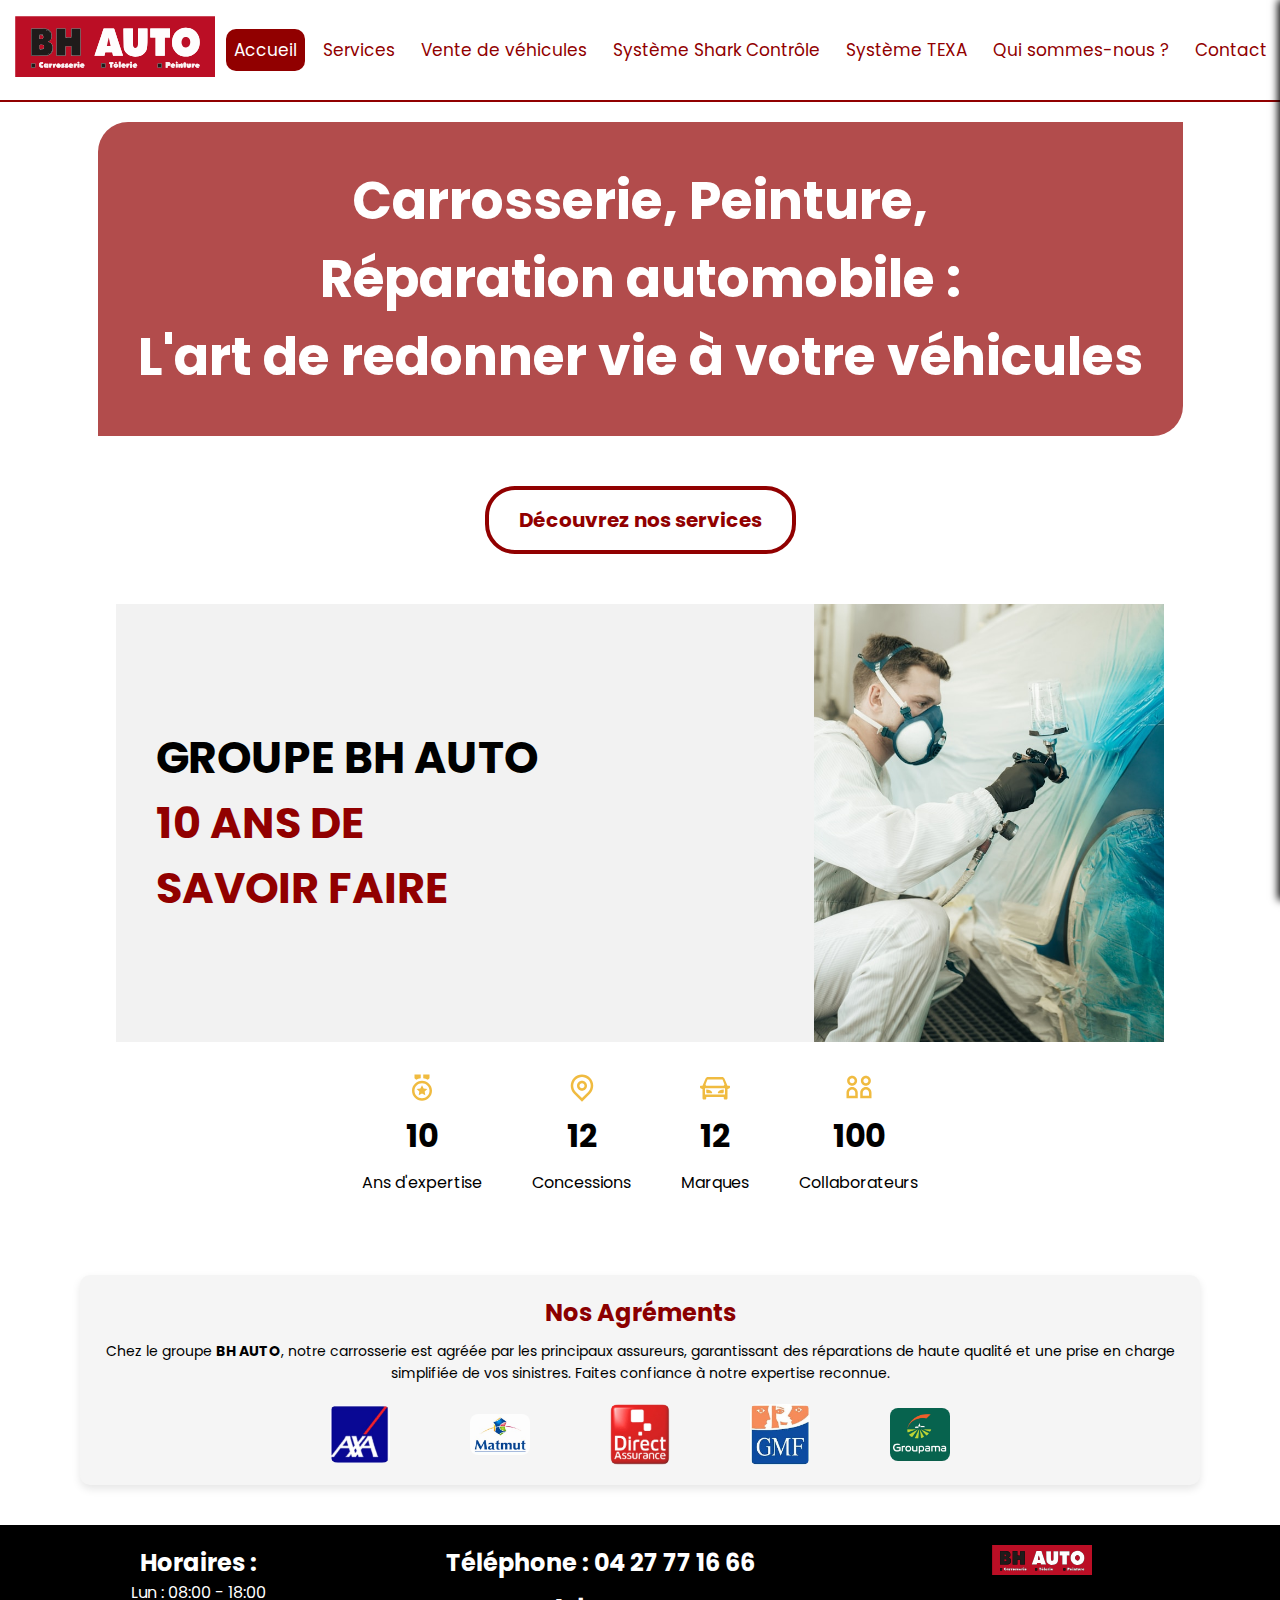
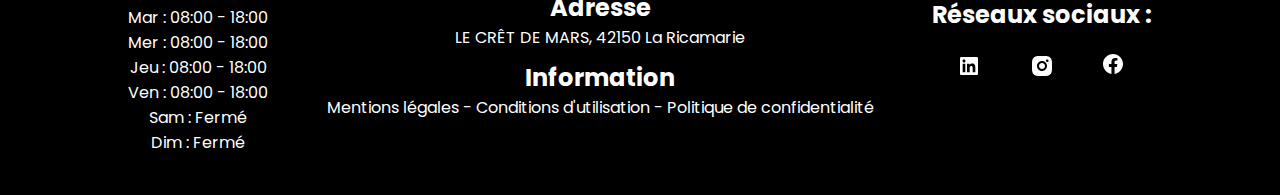
<file: index.html>
<!DOCTYPE html>
<html lang="en">

<head>
    <meta charset="UTF-8">
    <meta name="viewport" content="width=device-width, initial-scale=1.0">
    <link rel="stylesheet" href="./css/style_index.css">
    <link rel="shortcut icon" href="assets/Logo.svg" type="image/svg+xml">
    <title>BH AUTO</title>
</head>

<body>
    <header class="header">
        <nav class="header__nav">
            <div class="nav__Logo">
                <a href="index.html"><img src="assets/Logo.svg" alt="Logo" class="nav__Logo-img"></a>
            </div>
            <div class="nav__menu">
                <ul class="nav__menu__container">
                    <li class="nav__menu-items">Accueil</li>
                    <li class="nav__menu-items"><a href="Services.html">Services</a></li>
                    <li class="nav__menu-items"><a href="Vente_voitures.html">Vente de véhicules</a></li>
                    <li class="nav__menu-items"><a href="Systeme_shark_controle.html">Système Shark Contrôle</a></li>
                    <li class="nav__menu-items"><a href="Systeme_TEXA.html">Système TEXA</a></li>
                    <li class="nav__menu-items"><a href="Qui_sommes_nous.html">Qui sommes-nous ?</a></li>
                    <li class="nav__menu-items"><a href="Contact.html">Contact</a></li>
                </ul>
            </div>
            <div class="nav__mobile-menu" id="navMobileMenu">
                <img class="img-menu" src="assets/menu.svg" alt="Menu">
            </div>
        </nav>
    </header>

    <div class="mobile-menu" id="mobileMenu">
        <button class="mobile-menu__close" id="mobileMenuClose">&times;</button>
        <nav class="mobile-menu__nav">
            <p class="mobile-p">Accueil</p>
            <p class="mobile-p"><a href="Services.html">Services</a></p>
            <p class="mobile-p"><a href="Vente_voitures.html">Vente de véhicules</a></p>
            <p class="mobile-p"><a href="Systeme_shark_controle.html">Système Shark Contrôle</a></p>
            <p class="mobile-p"><a href="Systeme_TEXA.html">Système TEXA</a></p>
            <p class="mobile-p"><a href="Qui_sommes_nous.html">Qui sommes-nous ?</p>
            <p class="mobile-p"><a href="Contact.html">Contact</a></p>
        </nav>
    </div>

    <main class="main">
        <div class="main__container">
            <div class="main__hero">
                <h1 class="main__hero-title">Carrosserie, Peinture,<br>Réparation automobile : <br>L'art de redonner vie
                    à votre véhicules</h1>
            </div>
            <div class="main__hero-button">
                <a href="Services.html"><button class="button">Découvrez nos services </button></a>
            </div>

            <div class="main__bannière">
                <h1 class="main__bannière-h1">GROUPE BH AUTO <br><span class="style-experience">10 ANS DE<br>SAVOIR
                        FAIRE</span> </h1>
                <img class="bannière-img" src="assets/banner_image.jpg" alt="bannière">
            </div>

            <div class="main__bannière-icon">

                <div class="bannière-icon">
                    <img class="icon-img" src="assets/expertise.svg" alt="bannière">
                    <h1>10 </h1>
                    <p>Ans d'expertise</p>
                </div>

                <div class="bannière-icon">
                    <img class="icon-img" src="assets/concession.svg" alt="bannière">
                    <h1>12</h1>
                    <p>Concessions</p>
                </div>

                <div class="bannière-icon">
                    <img class="icon-img" src="assets/marque.svg" alt="bannière">
                    <h1>12</h1>
                    <p>Marques</p>
                </div>

                <div class="bannière-icon">
                    <img class="icon-img" src="assets/collaborateur.svg" alt="bannière">
                    <h1>100</h1>
                    <p>Collaborateurs</p>
                </div>
            </div>
            <div class="main__agrements">
                <h2>Nos Agréments</h2>
                <p>Chez le groupe <b>BH AUTO</b>, notre carrosserie est agréée par les principaux assureurs,
                    garantissant des réparations de haute qualité et une prise en charge simplifiée de vos sinistres.
                    Faites confiance à notre expertise reconnue.</p>
                <div class="assurance">
                    <img class="img_assurance" src="./assets/AXA.jpg" alt="AXA">
                    <img class="img_assurance" src="./assets/Matmut.jpg" alt="Matmut">
                    <img class="img_assurance" src="./assets/direct-assurance.jpg" alt="direct-assurance">
                    <img class="img_assurance" src="./assets/GMF.jpg" alt="GMF">
                    <img class="img_assurance" src="./assets/GROUPAMA.png" alt="GROUPAMA">
                </div>

            </div>
        </div>

    </main>

    <footer id="footer">
        <div class="footer__container">

            <div class="footer__horaire">
                <h2>Horaires : <br></h2>
                <p class="footer__horaire-item">Lun : 08:00 - 18:00</p>
                <p class="footer__horaire-item">Mar : 08:00 - 18:00</p>
                <p class="footer__horaire-item">Mer : 08:00 - 18:00</p>
                <p class="footer__horaire-item">Jeu : 08:00 - 18:00</p>
                <p class="footer__horaire-item">Ven : 08:00 - 18:00</p>
                <p class="footer__horaire-item">Sam : Fermé</p>
                <p class="footer__horaire-item">Dim : Fermé</p>
            </div>


            <div class="footer__contact">
                <h2>Téléphone : 04 27 77 16 66</h2>
                <div class="footer__Adresse">
                    <h2>Adresse</h2>
                    <p>LE CRÊT DE MARS, 42150 La Ricamarie</p>
                </div>

                <div class="Information">
                    <h2>Information</h2>
                    <a href="Mentions_légales.html">Mentions légales - </a>
                    <a href="Conditions_d_utilisation.html">Conditions d'utilisation -</a>
                    <a href="Politique_de_confidentialité.html">Politique de confidentialité</a>
                </div>

            </div>

            <div class="footer__info">
                <div class="footer__logo">
                    <img class="footer__logo-img" src="assets/Logo.svg" alt="Logo">

                </div>
                <h2>Réseaux sociaux :</h2>
                <div class="footer__socials">
                    <a class="footer__socials-link" target="_blank"
                        href="https://www.linkedin.com/company/103966338"><img class="footer__socials-icon"
                            src="assets/Socials/icon_white/linkedin.svg" alt="linkedin"></a>
                    <a class="footer__socials-link" target="_blank"
                        href="https://www.instagram.com/bhauto.laricamarie/"><img class="footer__socials-icon"
                            src="assets/Socials/icon_white/Instagram.svg" alt="Instagram"></a>
                    <a class="footer__socials-link" target="_blank"
                        href="https://www.facebook.com/profile.php?id=61561910206554"><img class="footer__socials-icon"
                            src="assets/Socials/icon_white/Facebook.svg" alt="Facebook"></a>
                </div>
            </div>
        </div>
    </footer>

    <script src="./js/main.js"></script>
</body>

</html>
</file>
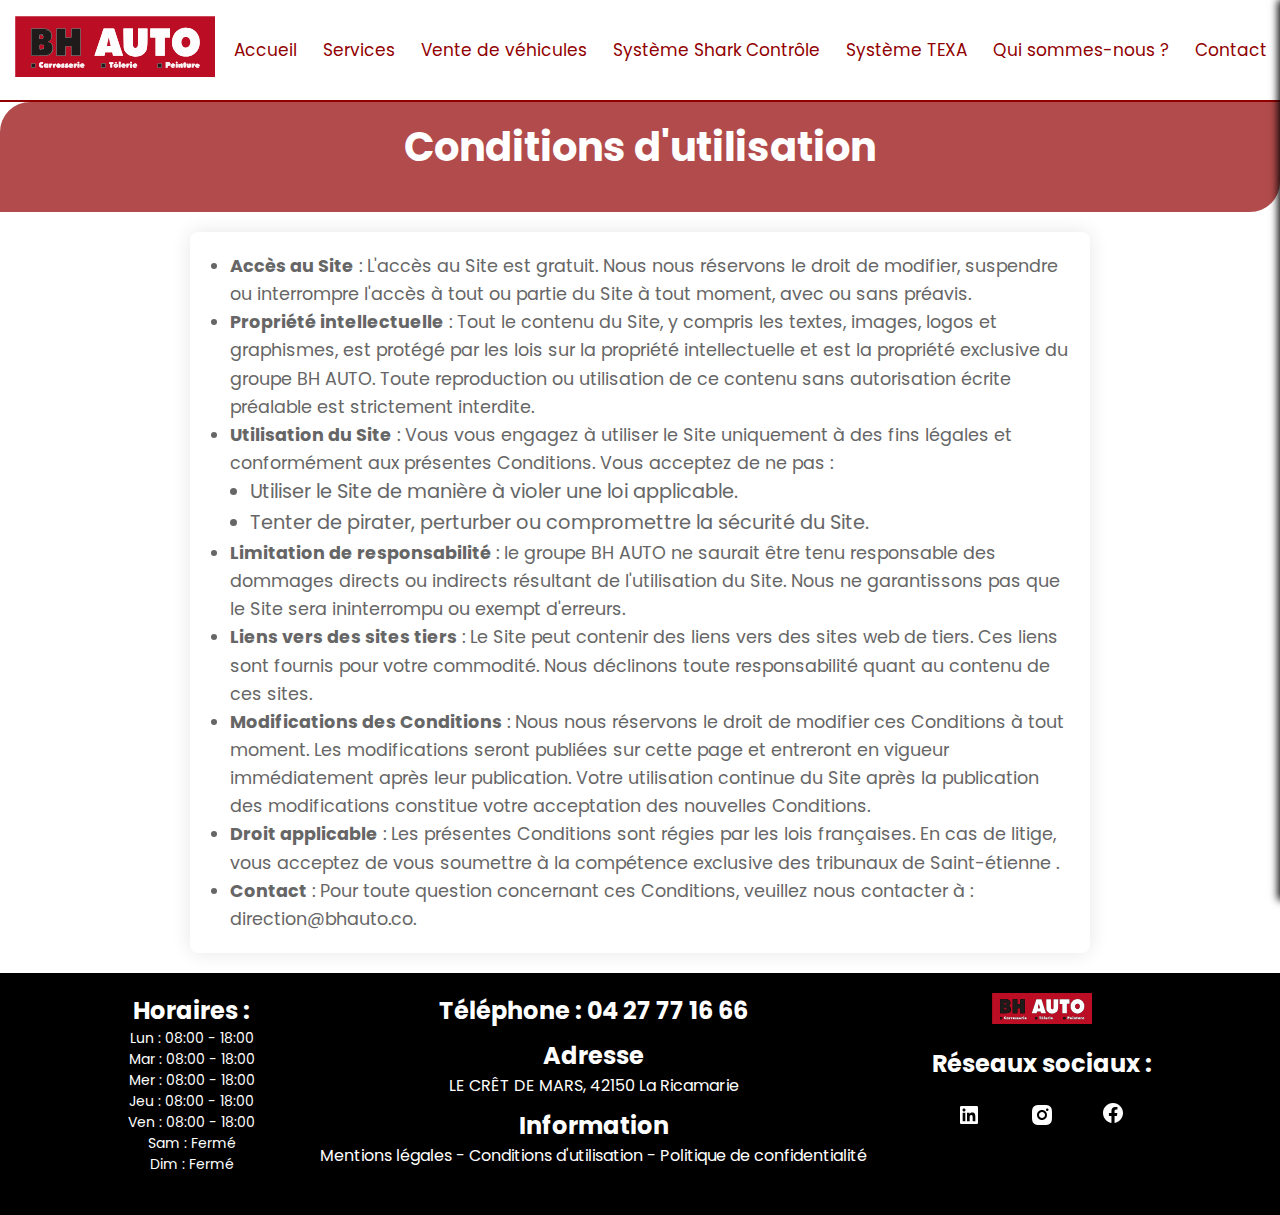
<file: Conditions_d_utilisation.html>
<!DOCTYPE html>
<html lang="en">

<head>
    <meta charset="UTF-8">
    <meta name="viewport" content="width=device-width, initial-scale=1.0">
    <link rel="stylesheet" href="./css/style_Conditions_dutilisation.css">
    <link rel="shortcut icon" href="assets/Logo.svg" type="image/svg+xml">
    <title>BH AUTO</title>
</head>

<body>
    <header class="header">
        <nav class="header__nav">
            <div class="nav__Logo">
                <a href="index.html"><img src="assets/Logo.svg" alt="Logo" class="nav__Logo-img"></a>
            </div>
            <div class="nav__menu">
                <ul class="nav__menu__container">
                    <li class="nav__menu-items"><a href="index.html">Accueil </a></li>
                    <li class="nav__menu-items"><a href="Services.html">Services</a></li>
                    <li class="nav__menu-items"><a href="Vente_voitures.html">Vente de véhicules</a></li>
                    <li class="nav__menu-items"><a href="Systeme_shark_controle.html">Système Shark Contrôle</a></li>
                    <li class="nav__menu-items"><a href="Systeme_TEXA.html">Système TEXA</a></li>
                    <li class="nav__menu-items"><a href="Qui_sommes_nous.html">Qui sommes-nous ?</a></li>
                    <li class="nav__menu-items"><a href="Contact.html">Contact</a></li>
                </ul>
            </div>

            <div class="nav__mobile-menu" id="navMobileMenu">
                <img class="img-menu" src="assets/menu.svg" alt="Menu">
            </div>
        </nav>
    </header>

    <div class="mobile-menu" id="mobileMenu">
        <button class="mobile-menu__close" id="mobileMenuClose">&times;</button>
        <nav class="mobile-menu__nav">
            <p class="mobile-p"><a href="index.html">Accueil</a></p>
            <p class="mobile-p"><a href="Services.html">Services</a></p>
            <p class="mobile-p"><a href="Vente_voitures.html">Vente de véhicules</a></p>
            <p class="mobile-p"><a href="Systeme_shark_controle.html">Système Shark Contrôle</a></p>
            <p class="mobile-p"><a href="Systeme_TEXA.html">Système TEXA</a></p>
            <p class="mobile-p"><a href="Qui_sommes_nous.html">Qui sommes-nous ?</a></p>
            <p class="mobile-p"><a href="Contact.html">Contact</a></p>
        </nav>
    </div>

    <main>
        <div class="main__hero">
            <h1>Conditions d'utilisation</h1>
        </div>

        <section class="Conditions">
            <ul>
                <li><strong>Accès au Site</strong> : L'accès au Site est gratuit. Nous nous réservons le droit de
                    modifier, suspendre ou interrompre l'accès à tout ou partie du Site à tout moment, avec ou sans
                    préavis.</li>
                <li><strong>Propriété intellectuelle</strong> : Tout le contenu du Site, y compris les textes, images,
                    logos et graphismes, est protégé par les lois sur la propriété intellectuelle et est la propriété
                    exclusive du groupe BH AUTO. Toute reproduction ou utilisation de ce contenu sans autorisation
                    écrite
                    préalable est strictement interdite.</li>
                <li><strong>Utilisation du Site</strong> : Vous vous engagez à utiliser le Site uniquement à des fins
                    légales et conformément aux présentes Conditions. Vous acceptez de ne pas :
                    <ul>
                        <li>Utiliser le Site de manière à violer une loi applicable.</li>
                        <li>Tenter de pirater, perturber ou compromettre la sécurité du Site.</li>
                    </ul>
                </li>
                <li><strong>Limitation de responsabilité</strong> : le groupe BH AUTO ne saurait être tenu responsable
                    des
                    dommages directs ou indirects résultant de l'utilisation du Site. Nous ne garantissons pas que le
                    Site sera ininterrompu ou exempt d'erreurs.</li>
                <li><strong>Liens vers des sites tiers</strong> : Le Site peut contenir des liens vers des sites web de
                    tiers. Ces liens sont fournis pour votre commodité. Nous déclinons toute responsabilité quant au
                    contenu de ces sites.</li>
                <li><strong>Modifications des Conditions</strong> : Nous nous réservons le droit de modifier ces
                    Conditions à tout moment. Les modifications seront publiées sur cette page et entreront en vigueur
                    immédiatement après leur publication. Votre utilisation continue du Site après la publication des
                    modifications constitue votre acceptation des nouvelles Conditions.</li>
                <li><strong>Droit applicable</strong> : Les présentes Conditions sont régies par les lois françaises. En
                    cas de litige, vous acceptez de vous soumettre à la compétence exclusive des tribunaux de
                    Saint-étienne .</li>
                <li><strong>Contact</strong> : Pour toute question concernant ces Conditions, veuillez nous contacter à
                    : direction@bhauto.co.</li>
            </ul>
        </section>
    </main>



    <footer id="footer">
        <div class="footer__container">
            <div class="footer__horaire">
                <h2>Horaires : <br></h2>
                <p class="footer__horaire-item">Lun : 08:00 - 18:00</p>
                <p class="footer__horaire-item">Mar : 08:00 - 18:00</p>
                <p class="footer__horaire-item">Mer : 08:00 - 18:00</p>
                <p class="footer__horaire-item">Jeu : 08:00 - 18:00</p>
                <p class="footer__horaire-item">Ven : 08:00 - 18:00</p>
                <p class="footer__horaire-item">Sam : Fermé</p>
                <p class="footer__horaire-item">Dim : Fermé</p>
            </div>

            <div class="footer__contact">
                <h2>Téléphone : 04 27 77 16 66</h2>
                <div class="footer__Adresse">
                    <h2>Adresse</h2>
                    <p>LE CRÊT DE MARS, 42150 La Ricamarie</p>
                </div>

                <div class="Information">

                    <h2>Information</h2>
                    <a href="Mentions_légales.html">Mentions légales - </a>
                    <a href="Conditions_d_utilisation.html">Conditions d'utilisation -</a>
                    <a href="Politique_de_confidentialité.html">Politique de confidentialité</a>
                </div>

            </div>

            <div class="footer__info">
                <div class="footer__logo">
                    <img class="footer__logo-img" src="assets/Logo.svg" alt="Logo">
                </div>
                <h2>Réseaux sociaux :</h2>
                <div class="footer__socials">
                    <a class="footer__socials-link" target="_blank"
                        href="https://www.linkedin.com/company/103966338"><img class="footer__socials-icon"
                            src="assets/Socials/icon_white/linkedin.svg" alt="linkedin"></a>
                    <a class="footer__socials-link" target="_blank"
                        href="https://www.instagram.com/bhauto.laricamarie/"><img class="footer__socials-icon"
                            src="assets/Socials/icon_white/Instagram.svg" alt="Instagram"></a>
                    <a class="footer__socials-link" target="_blank"
                        href="https://www.facebook.com/profile.php?id=61561910206554"><img class="footer__socials-icon"
                            src="assets/Socials/icon_white/Facebook.svg" alt="Facebook"></a>
                </div>
            </div>
        </div>
    </footer>

    <script src="./js/main.js"></script>
</body>

</html>
</file>
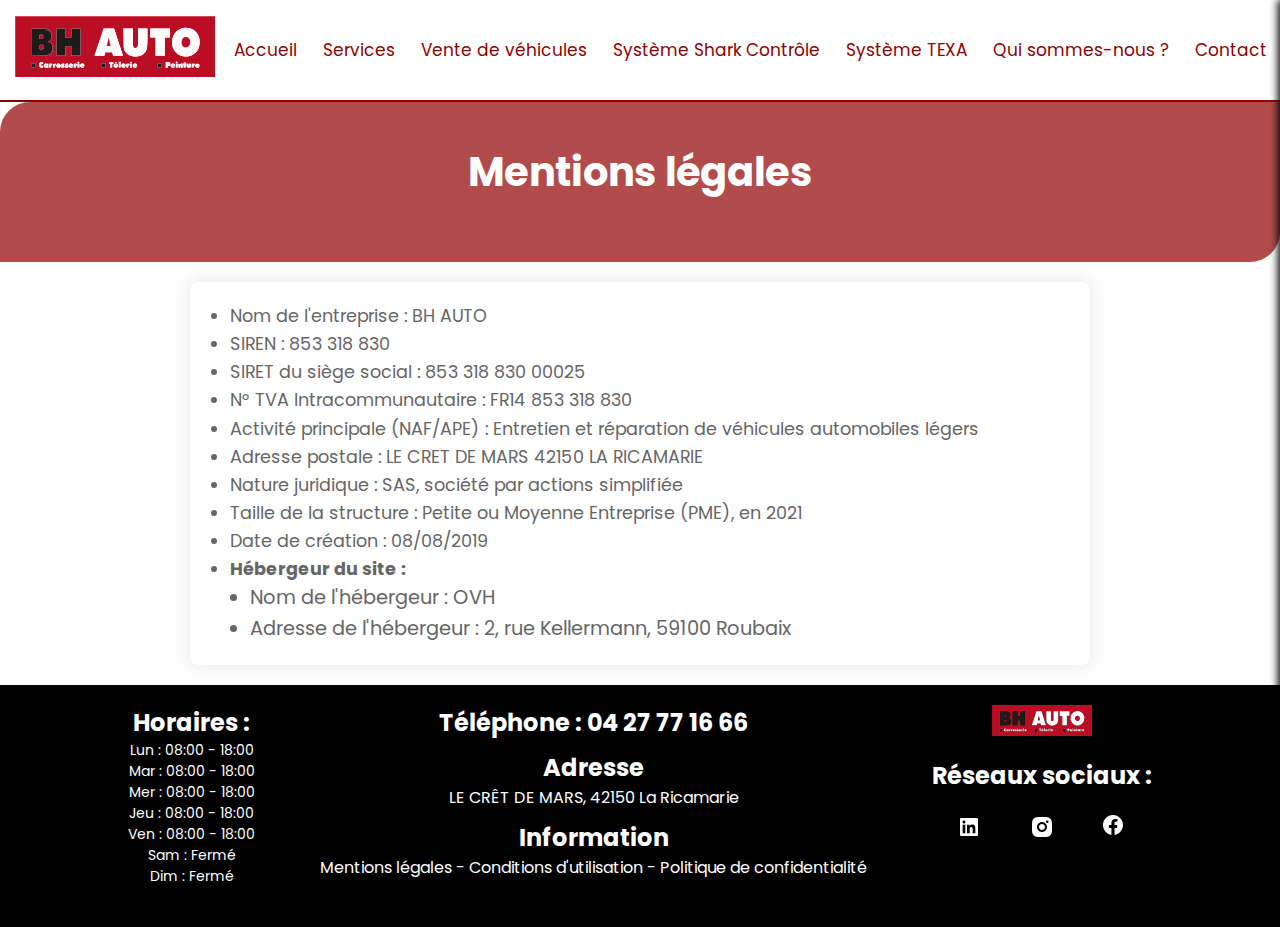
<file: Mentions_légales.html>
<!DOCTYPE html>
<html lang="en">

<head>
    <meta charset="UTF-8">
    <meta name="viewport" content="width=device-width, initial-scale=1.0">
    <link rel="stylesheet" href="./css/style_Mentions_légales.css">
    <link rel="shortcut icon" href="assets/Logo.svg" type="image/svg+xml">
    <title>BH AUTO</title>
</head>

<body>
    <header class="header">
        <nav class="header__nav">
            <div class="nav__Logo">
                <a href="index.html"><img src="assets/Logo.svg" alt="Logo" class="nav__Logo-img"></a>
            </div>
            <div class="nav__menu">
                <ul class="nav__menu__container">
                    <li class="nav__menu-items"><a href="index.html">Accueil</a></li>
                    <li class="nav__menu-items"><a href="Services.html">Services</a></li>
                    <li class="nav__menu-items"><a href="Vente_voitures.html">Vente de véhicules</a></li>
                    <li class="nav__menu-items"><a href="Systeme_shark_controle.html">Système Shark Contrôle</a></li>
                    <li class="nav__menu-items"><a href="Systeme_TEXA.html">Système TEXA</a></li>
                    <li class="nav__menu-items"><a href="Qui_sommes_nous.html">Qui sommes-nous ?</a></li>
                    <li class="nav__menu-items"><a href="Contact.html">Contact</a></li>
                </ul>
            </div>
            <div class="nav__mobile-menu" id="navMobileMenu">
                <img class="img-menu" src="assets/menu.svg" alt="Menu">
            </div>
        </nav>
    </header>

    <div class="mobile-menu" id="mobileMenu">
        <button class="mobile-menu__close" id="mobileMenuClose">&times;</button>
        <nav class="mobile-menu__nav">
            <p class="mobile-p"><a href="index.html">Accueil</a></p>
            <p class="mobile-p"><a href="Services.html">Services</a></p>
            <p class="mobile-p"><a href="Vente_voitures.html">Vente de véhicules</a></p>
            <p class="mobile-p"><a href="Systeme_shark_controle.html">Système Shark Contrôle</a></p>
            <p class="mobile-p"><a href="Systeme_TEXA.html">Système TEXA</a></p>
            <p class="mobile-p"><a href="Qui_sommes_nous.html">Qui sommes-nous ?</p>
            <p class="mobile-p"><a href="Contact.html">Contact</a></p>
        </nav>
    </div>

    <main>
        <div class="main__hero">
            <h1>Mentions légales</h1>
        </div>

        <section class="Mentions_légales">
            <ul>
                <li>Nom de l'entreprise : BH AUTO</li>
                <li>SIREN : 853 318 830</li>
                <li>SIRET du siège social : 853 318 830 00025</li>
                <li>N° TVA Intracommunautaire : FR14 853 318 830</li>
                <li>Activité principale (NAF/APE) : Entretien et réparation de véhicules automobiles légers</li>
                <li>Adresse postale : LE CRET DE MARS 42150 LA RICAMARIE</li>
                <li>Nature juridique : SAS, société par actions simplifiée</li>
                <li>Taille de la structure : Petite ou Moyenne Entreprise (PME), en 2021</li>
                <li>Date de création : 08/08/2019</li>

                <li><strong>Hébergeur du site :</strong>
                    <ul>
                        <li>Nom de l'hébergeur : OVH</li>
                        <li>Adresse de l'hébergeur : 2, rue Kellermann, 59100 Roubaix</li>
                    </ul>
                </li>
            </ul>

        </section>

        <footer id="footer">
            <div class="footer__container">

                <div class="footer__horaire">
                    <h2>Horaires : <br></h2>
                    <p class="footer__horaire-item">Lun : 08:00 - 18:00</p>
                    <p class="footer__horaire-item">Mar : 08:00 - 18:00</p>
                    <p class="footer__horaire-item">Mer : 08:00 - 18:00</p>
                    <p class="footer__horaire-item">Jeu : 08:00 - 18:00</p>
                    <p class="footer__horaire-item">Ven : 08:00 - 18:00</p>
                    <p class="footer__horaire-item">Sam : Fermé</p>
                    <p class="footer__horaire-item">Dim : Fermé</p>
                </div>


                <div class="footer__contact">
                    <h2>Téléphone : 04 27 77 16 66</h2>
                    <div class="footer__Adresse">
                        <h2>Adresse</h2>
                        <p>LE CRÊT DE MARS, 42150 La Ricamarie</p>
                    </div>

                    <div class="Information">
                        <h2>Information</h2>
                        <a href="Mentions_légales.html">Mentions légales - </a>
                        <a href="Conditions_d_utilisation.html">Conditions d'utilisation -</a>
                        <a href="Politique_de_confidentialité.html">Politique de confidentialité</a>
                    </div>

                </div>

                <div class="footer__info">
                    <div class="footer__logo">
                        <img class="footer__logo-img" src="assets/Logo.svg" alt="Logo">
                    </div>
                    <h2>Réseaux sociaux :</h2>
                    <div class="footer__socials">
                        <a class="footer__socials-link" target="_blank"
                            href="https://www.linkedin.com/company/103966338"><img class="footer__socials-icon"
                                src="assets/Socials/icon_white/linkedin.svg" alt="linkedin"></a>
                        <a class="footer__socials-link" target="_blank"
                            href="https://www.instagram.com/bhauto.laricamarie/"><img class="footer__socials-icon"
                                src="assets/Socials/icon_white/Instagram.svg" alt="Instagram"></a>
                        <a class="footer__socials-link" target="_blank"
                            href="https://www.facebook.com/profile.php?id=61561910206554"><img
                                class="footer__socials-icon" src="assets/Socials/icon_white/Facebook.svg"
                                alt="Facebook"></a>
                    </div>
                </div>
            </div>
        </footer>

        <script src="./js/main.js"></script>
</body>

</html>
</file>
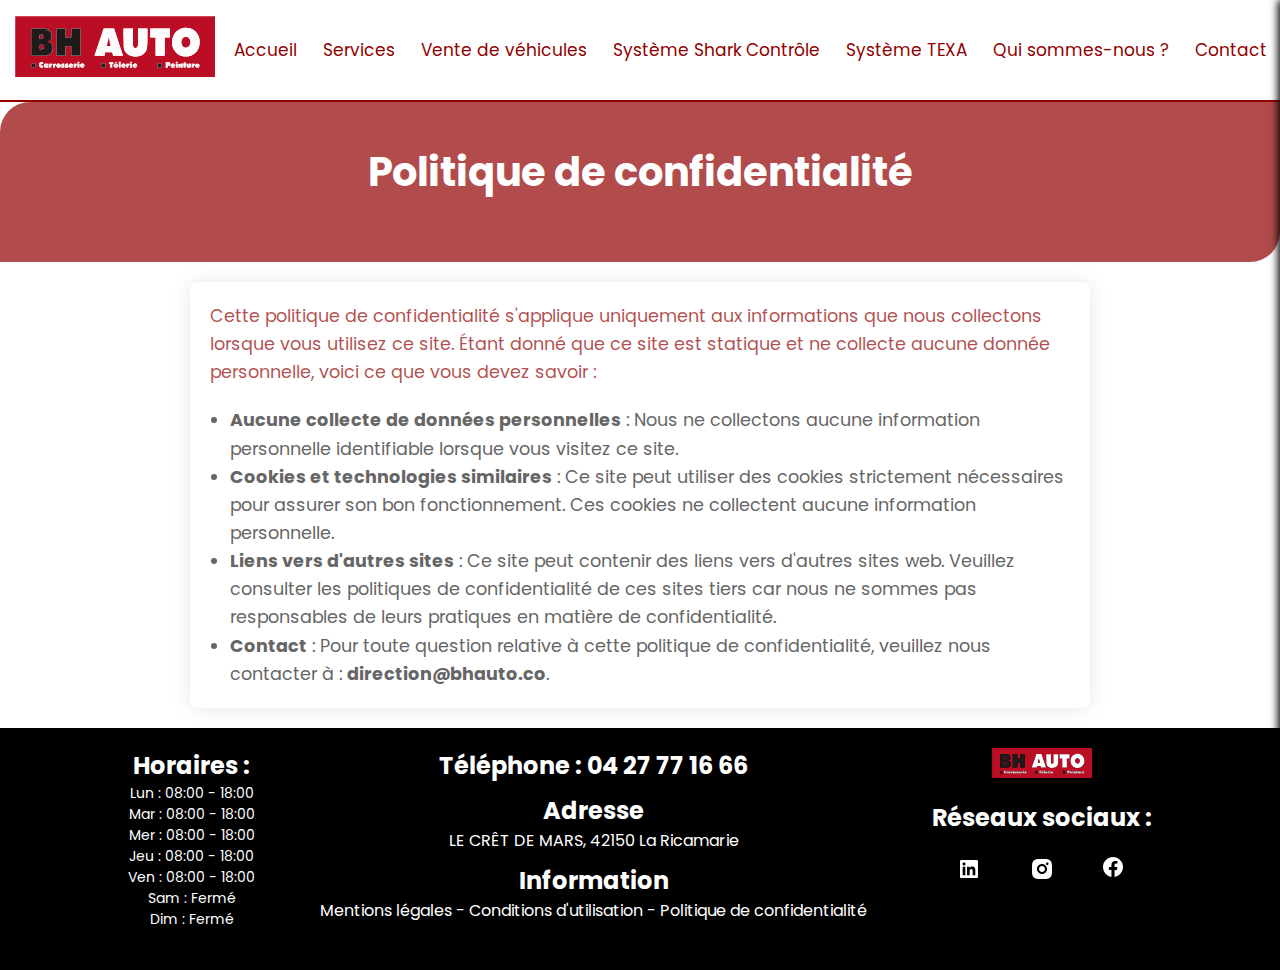
<file: Politique_de_confidentialité.html>
<!DOCTYPE html>
<html lang="en">

<head>
    <meta charset="UTF-8">
    <meta name="viewport" content="width=device-width, initial-scale=1.0">
    <link rel="stylesheet" href="./css/style_politique_de_confidentialité.css">
    <link rel="shortcut icon" href="assets/Logo.svg" type="image/svg+xml">
    <title>BH AUTO</title>
</head>

<body>
    <header class="header">
        <nav class="header__nav">
            <div class="nav__Logo">
                <a href="index.html"><img src="assets/Logo.svg" alt="Logo" class="nav__Logo-img"></a>
            </div>
            <div class="nav__menu">
                <ul class="nav__menu__container">
                    <li class="nav__menu-items"><a href="index.html">Accueil </a></li>
                    <li class="nav__menu-items"><a href="Services.html">Services</a></li>
                    <li class="nav__menu-items"><a href="Vente_voitures.html">Vente de véhicules</a></li>
                    <li class="nav__menu-items"><a href="Systeme_shark_controle.html">Système Shark Contrôle</a></li>
                    <li class="nav__menu-items"><a href="Systeme_TEXA.html">Système TEXA</a></li>
                    <li class="nav__menu-items"><a href="Qui_sommes_nous.html">Qui sommes-nous ?</a></li>
                    <li class="nav__menu-items"><a href="Contact.html">Contact</a></li>
                </ul>
            </div>

            <div class="nav__mobile-menu" id="navMobileMenu">
                <img class="img-menu" src="assets/menu.svg" alt="Menu">
            </div>
        </nav>
    </header>

    <div class="mobile-menu" id="mobileMenu">
        <button class="mobile-menu__close" id="mobileMenuClose">&times;</button>
        <nav class="mobile-menu__nav">
            <p class="mobile-p"><a href="index.html">Accueil</a></p>
            <p class="mobile-p"><a href="Services.html">Services</a></p>
            <p class="mobile-p"><a href="Vente_voitures.html">Vente de véhicules</a></p>
            <p class="mobile-p"><a href="Systeme_shark_controle.html">Système Shark Contrôle</a></p>
            <p class="mobile-p"><a href="Systeme_TEXA.html">Système TEXA</a></p>
            <p class="mobile-p"><a href="Qui_sommes_nous.html">Qui sommes-nous ?</p>
            <p class="mobile-p"><a href="Contact.html">Contact</a></p>
        </nav>
    </div>

    <main>
        <div class="main__hero">
            <h1>Politique de confidentialité</h1>
        </div>
        <section class="Politique">
            <p>Cette politique de confidentialité s'applique uniquement aux informations que nous collectons lorsque
                vous utilisez ce site. Étant donné que ce site est statique et ne collecte aucune donnée personnelle,
                voici ce que vous devez savoir :</p>
            <ul>
                <li><strong>Aucune collecte de données personnelles</strong> : Nous ne collectons aucune information
                    personnelle identifiable lorsque vous visitez ce site.</li>

                <li><strong>Cookies et technologies similaires</strong> : Ce site peut utiliser des cookies strictement
                    nécessaires pour assurer son bon fonctionnement. Ces cookies ne collectent aucune information
                    personnelle.</li>

                <li><strong>Liens vers d'autres sites</strong> : Ce site peut contenir des liens vers d'autres sites
                    web. Veuillez consulter les politiques de confidentialité de ces sites tiers car nous ne sommes pas
                    responsables de leurs pratiques en matière de confidentialité.</li>

                <li><strong>Contact</strong> : Pour toute question relative à cette politique de confidentialité,
                    veuillez nous contacter à : <strong> direction@bhauto.co</strong>.</li>
            </ul>
        </section>
    </main>




    <footer id="footer">
        <div class="footer__container">
            <div class="footer__horaire">
                <h2>Horaires : <br></h2>
                <p class="footer__horaire-item">Lun : 08:00 - 18:00</p>
                <p class="footer__horaire-item">Mar : 08:00 - 18:00</p>
                <p class="footer__horaire-item">Mer : 08:00 - 18:00</p>
                <p class="footer__horaire-item">Jeu : 08:00 - 18:00</p>
                <p class="footer__horaire-item">Ven : 08:00 - 18:00</p>
                <p class="footer__horaire-item">Sam : Fermé</p>
                <p class="footer__horaire-item">Dim : Fermé</p>
            </div>

            <div class="footer__contact">
                <h2>Téléphone : 04 27 77 16 66</h2>
                <div class="footer__Adresse">
                    <h2>Adresse</h2>
                    <p>LE CRÊT DE MARS, 42150 La Ricamarie</p>
                </div>
                <div class="Information">
                    <h2>Information</h2>
                    <a href="Mentions_légales.html">Mentions légales - </a>
                    <a href="Conditions_d_utilisation.html">Conditions d'utilisation -</a>
                    <a href="Politique_de_confidentialité.html">Politique de confidentialité</a>
                </div>
            </div>

            <div class="footer__info">
                <div class="footer__logo">
                    <img class="footer__logo-img" src="assets/Logo.svg" alt="Logo">
                </div>
                <h2>Réseaux sociaux :</h2>
                <div class="footer__socials">
                    <a class="footer__socials-link" target="_blank"
                        href="https://www.linkedin.com/company/103966338"><img class="footer__socials-icon"
                            src="assets/Socials/icon_white/linkedin.svg" alt="linkedin"></a>
                    <a class="footer__socials-link" target="_blank"
                        href="https://www.instagram.com/bhauto.laricamarie/"><img class="footer__socials-icon"
                            src="assets/Socials/icon_white/Instagram.svg" alt="Instagram"></a>
                    <a class="footer__socials-link" target="_blank"
                        href="https://www.facebook.com/profile.php?id=61561910206554"><img class="footer__socials-icon"
                            src="assets/Socials/icon_white/Facebook.svg" alt="Facebook"></a>
                </div>
            </div>
        </div>
    </footer>

    <script src="./js/main.js"></script>
</body>

</html>
</file>
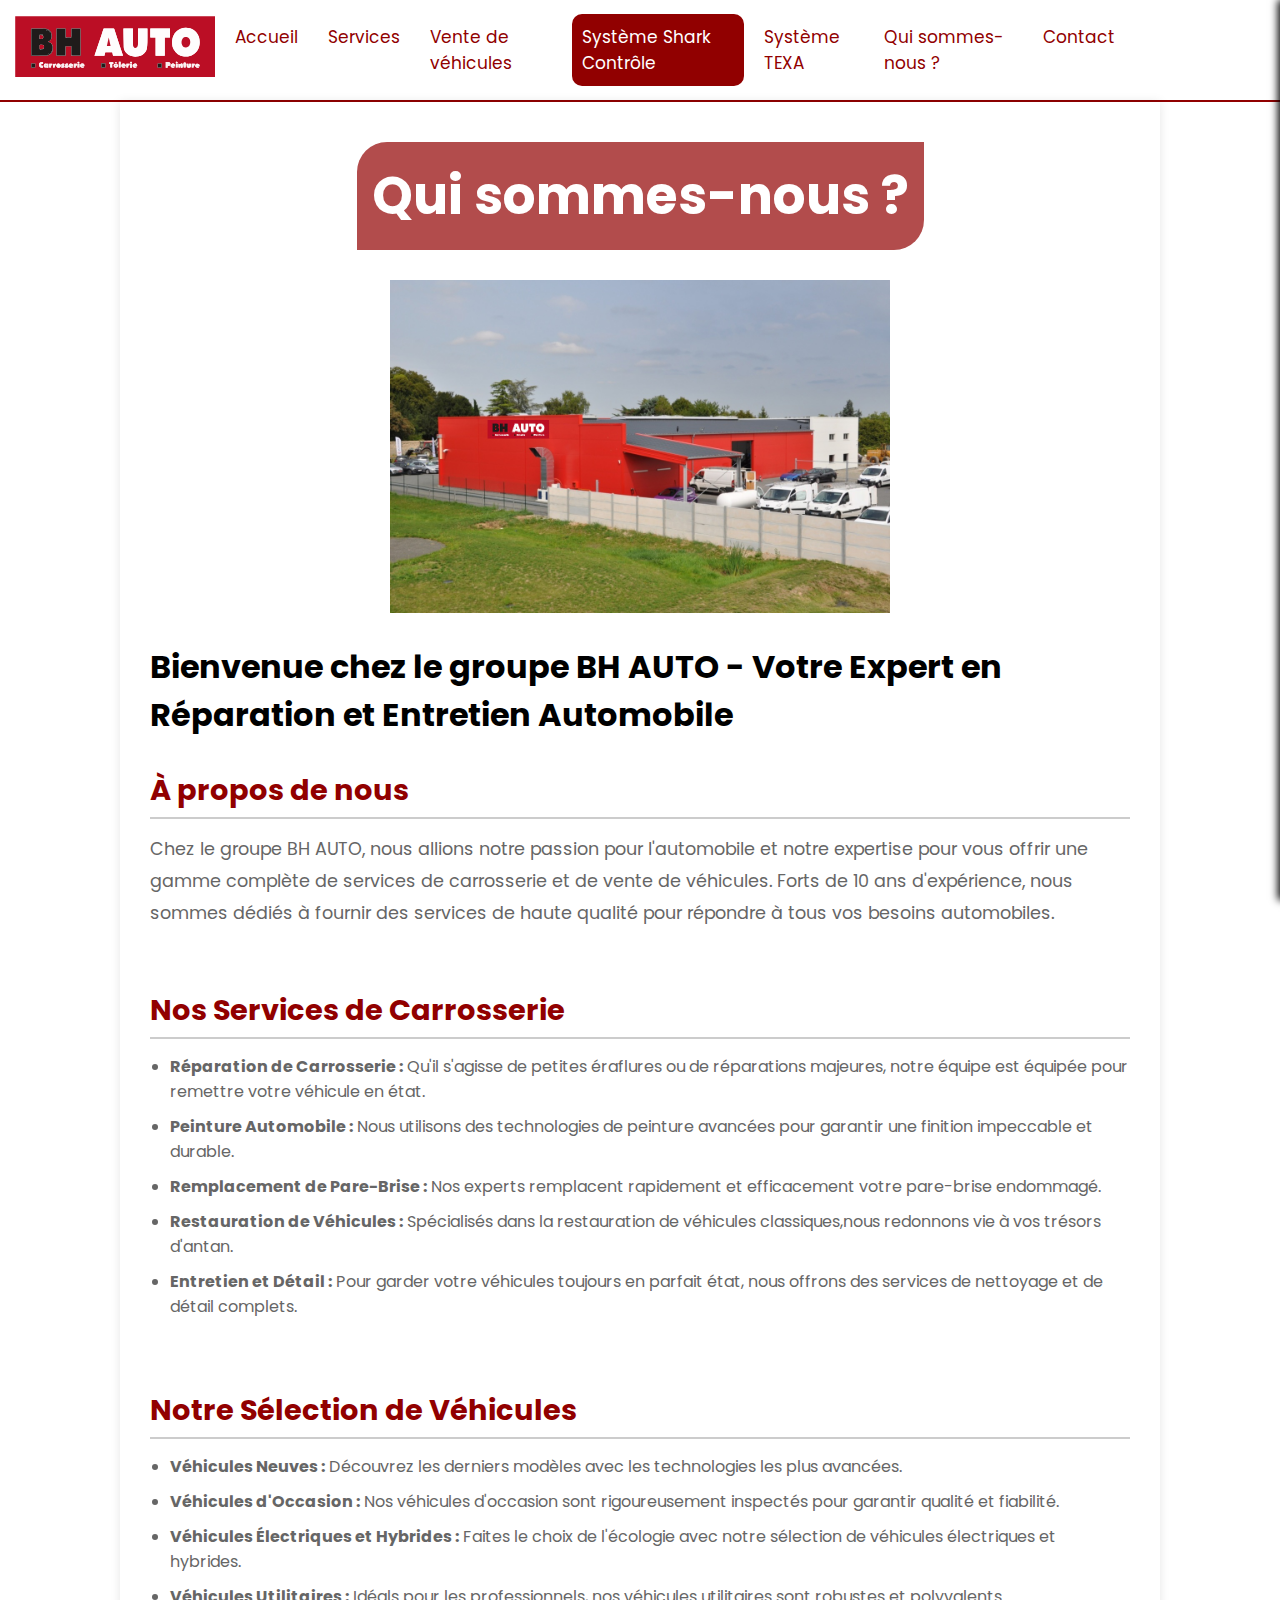
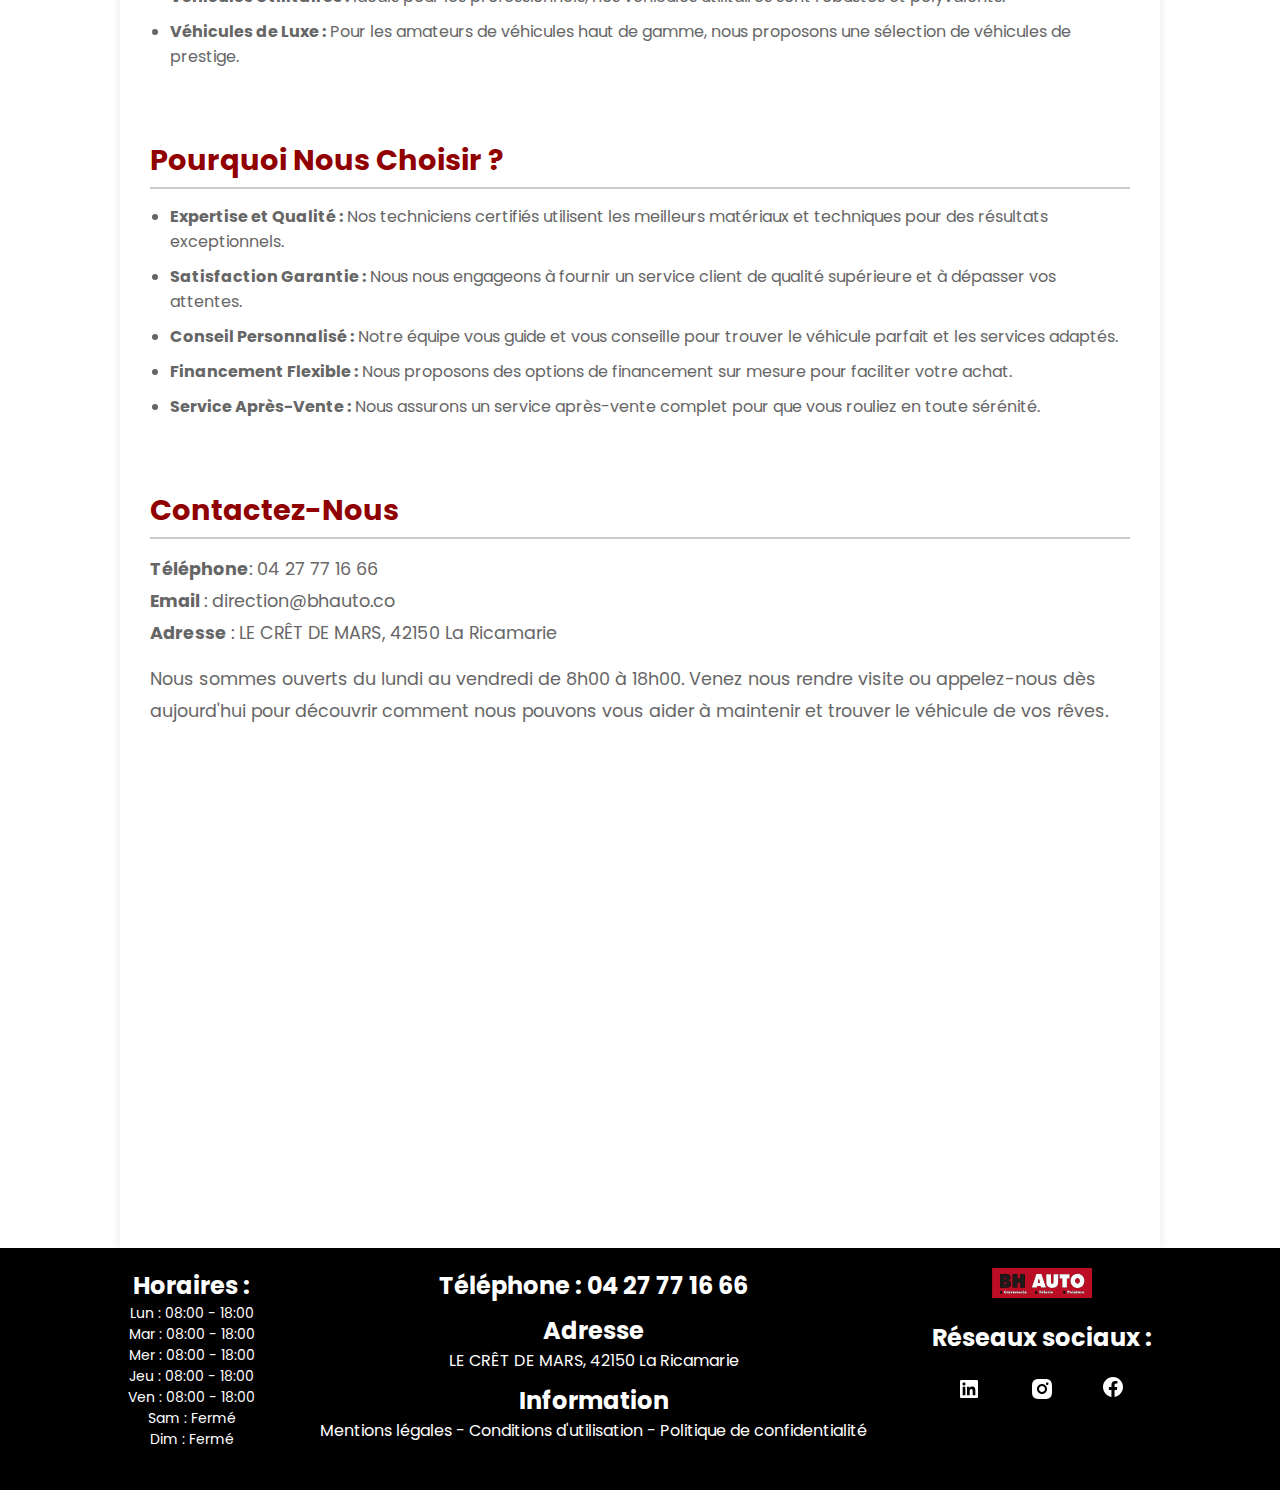
<file: Qui_sommes_nous.html>
<!DOCTYPE html>
<html lang="en">

<head>
    <meta charset="UTF-8">
    <meta name="viewport" content="width=device-width, initial-scale=1.0">
    <link rel="stylesheet" href="./css/style_Qui_sommes_nous.css">
    <link rel="shortcut icon" href="assets/Logo.svg" type="image/svg+xml">
    <title>BH AUTO</title>
</head>

<body>
    <header class="header">
        <nav class="header__nav">
            <div class="nav__Logo">
                <a href="index.html"><img src="assets/Logo.svg" alt="Logo" class="nav__Logo-img"></a>
            </div>
            <div class="nav__menu">
                <ul class="nav__menu__container">
                    <li class="nav__menu-items"><a href="index.html">Accueil </a></li>
                    <li class="nav__menu-items"><a href="Services.html">Services</a></li>
                    <li class="nav__menu-items"><a href="Vente_voitures.html">Vente de véhicules</a></li>
                    <li class="nav__menu-items"><a href="Systeme_shark_controle.html">Système Shark Contrôle</a></li>
                    <li class="nav__menu-items"><a href="Systeme_TEXA.html">Système TEXA</a></li>
                    <li class="nav__menu-items">Qui sommes-nous ?</li>
                    <li class="nav__menu-items"><a href="Contact.html">Contact</a></li>
                </ul>
            </div>

            <div class="nav__mobile-menu" id="navMobileMenu">
                <img class="img-menu" src="assets/menu.svg" alt="Menu">
            </div>
        </nav>
    </header>

    <div class="mobile-menu" id="mobileMenu">
        <button class="mobile-menu__close" id="mobileMenuClose">&times;</button>
        <nav class="mobile-menu__nav">
            <p class="mobile-p"><a href="index.html">Accueil</a></p>
            <p class="mobile-p"><a href="Services.html">Services</a></p>
            <p class="mobile-p"><a href="Vente_voitures.html">Vente de véhicules</a></p>
            <p class="mobile-p"><a href="Systeme_shark_controle.html">Système Shark Contrôle</a></p>
            <p class="mobile-p"><a href="Systeme_TEXA.html">Système TEXA</a></p>
            <p class="mobile-p">Qui sommes-nous ?</p>
            <p class="mobile-p"><a href="Contact.html">Contact</a></p>
        </nav>
    </div>

    <main class="main">
        <div class="main__container">
            <div class="main__hero">
                <h1 class="main__hero-title">Qui sommes-nous ?</h1>
            </div>
            <img class="main__img" src="./assets/garage.jpg" alt="">
            <h1>Bienvenue chez le groupe BH AUTO - Votre Expert en Réparation et Entretien Automobile</h1>
            <section id="apropos">
                <h2>À propos de nous</h2>
                <p>Chez le groupe BH AUTO, nous allions notre passion pour l'automobile et notre expertise pour vous
                    offrir une
                    gamme complète de services de carrosserie et de vente de véhicules. Forts de 10 ans d'expérience,
                    nous sommes dédiés à fournir des services de haute qualité pour répondre à tous vos besoins
                    automobiles.</p>
            </section>

            <section id="services-carrosserie">
                <h2>Nos Services de Carrosserie</h2>
                <ul>
                    <li><b>Réparation de Carrosserie :</b> Qu'il s'agisse de petites éraflures ou de réparations
                        majeures, notre équipe est équipée pour remettre votre véhicule en état.</li>
                    <li><b>Peinture Automobile :</b> Nous utilisons des technologies de peinture avancées pour garantir
                        une finition impeccable et durable.</li>
                    <li><b>Remplacement de Pare-Brise :</b> Nos experts remplacent rapidement et efficacement votre
                        pare-brise endommagé.</li>
                    <li><b>Restauration de Véhicules :</b> Spécialisés dans la restauration de véhicules classiques,nous
                        redonnons vie à vos trésors d'antan.</li>
                    <li><b>Entretien et Détail :</b> Pour garder votre véhicules toujours en parfait état, nous offrons
                        des services de nettoyage et de détail complets.</li>
                </ul>
            </section>

            <section id="selection-vehicules">
                <h2>Notre Sélection de Véhicules</h2>
                <ul>
                    <li><b>Véhicules Neuves :</b> Découvrez les derniers modèles avec les technologies les plus
                        avancées.
                    </li>
                    <li><b>Véhicules d'Occasion :</b> Nos véhicules d'occasion sont rigoureusement inspectés pour
                        garantir qualité et fiabilité.</li>
                    <li><b>Véhicules Électriques et Hybrides :</b> Faites le choix de l'écologie avec notre sélection de
                        véhicules électriques et hybrides.</li>
                    <li><b>Véhicules Utilitaires :</b> Idéals pour les professionnels, nos véhicules utilitaires sont
                        robustes et polyvalents.</li>
                    <li><b>Véhicules de Luxe :</b> Pour les amateurs de véhicules haut de gamme, nous proposons une
                        sélection de véhicules de prestige.</li>
                </ul>
            </section>

            <section id="pourquoi-nous-choisir">
                <h2>Pourquoi Nous Choisir ?</h2>
                <ul>
                    <li><b>Expertise et Qualité :</b> Nos techniciens certifiés utilisent les meilleurs matériaux et
                        techniques pour des résultats exceptionnels.</li>
                    <li><b>Satisfaction Garantie :</b> Nous nous engageons à fournir un service client de qualité
                        supérieure et à dépasser vos attentes.</li>
                    <li><b>Conseil Personnalisé :</b> Notre équipe vous guide et vous conseille pour trouver le véhicule
                        parfait et les services adaptés.</li>
                    <li><b>Financement Flexible :</b> Nous proposons des options de financement sur mesure pour
                        faciliter votre achat.</li>
                    <li><b>Service Après-Vente :</b> Nous assurons un service après-vente complet pour que vous rouliez
                        en toute sérénité.</li>
                </ul>
            </section>

            <section id="contact">
                <h2>Contactez-Nous</h2>
                <address>
                    <p><strong>Téléphone</strong>: 04 27 77 16 66<br>
                        <strong>Email </strong>: direction@bhauto.co<br>
                        <strong>Adresse </strong>: LE CRÊT DE MARS, 42150 La Ricamarie
                    </p>
                </address>
                <p>Nous sommes ouverts du lundi au vendredi de 8h00 à 18h00. Venez nous rendre visite ou appelez-nous
                    dès aujourd'hui pour découvrir comment nous pouvons vous aider à maintenir et trouver le véhicule de
                    vos rêves.</p>
            </section>
            <iframe class="carte"
                src="https://www.google.com/maps/embed?pb=!1m18!1m12!1m3!1d2800.650663995461!2d4.371135099999999!3d45.416383599999996!2m3!1f0!2f0!3f0!3m2!1i1024!2i768!4f13.1!3m3!1m2!1s0x47f5affae2ecc6b9%3A0x9e2326440d96a89f!2sBH%20AUTO!5e0!3m2!1sfr!2sfr!4v1719003051276!5m2!1sfr!2sfr"
                width="600" height="450" style="border:0;" allowfullscreen="" loading="lazy"
                referrerpolicy="no-referrer-when-downgrade"></iframe>

        </div>
    </main>

    <footer id="footer">
        <div class="footer__container">
            <div class="footer__horaire">
                <h2>Horaires : <br></h2>
                <p class="footer__horaire-item">Lun : 08:00 - 18:00</p>
                <p class="footer__horaire-item">Mar : 08:00 - 18:00</p>
                <p class="footer__horaire-item">Mer : 08:00 - 18:00</p>
                <p class="footer__horaire-item">Jeu : 08:00 - 18:00</p>
                <p class="footer__horaire-item">Ven : 08:00 - 18:00</p>
                <p class="footer__horaire-item">Sam : Fermé</p>
                <p class="footer__horaire-item">Dim : Fermé</p>
            </div>

            <div class="footer__contact">
                <h2>Téléphone : 04 27 77 16 66</h2>
                <div class="footer__Adresse">
                    <h2>Adresse</h2>
                    <p>LE CRÊT DE MARS, 42150 La Ricamarie</p>
                </div>
                <div class="Information">
                    <h2>Information</h2>
                    <a href="Mentions_légales.html">Mentions légales - </a>
                    <a href="Conditions_d_utilisation.html">Conditions d'utilisation -</a>
                    <a href="Politique_de_confidentialité.html">Politique de confidentialité</a>
                </div>
            </div>

            <div class="footer__info">
                <div class="footer__logo">
                    <img class="footer__logo-img" src="assets/Logo.svg" alt="Logo">
                </div>
                <h2>Réseaux sociaux :</h2>
                <div class="footer__socials">
                    <a class="footer__socials-link" target="_blank"
                        href="https://www.linkedin.com/company/103966338"><img class="footer__socials-icon"
                            src="assets/Socials/icon_white/linkedin.svg" alt="linkedin"></a>
                    <a class="footer__socials-link" target="_blank"
                        href="https://www.instagram.com/bhauto.laricamarie/"><img class="footer__socials-icon"
                            src="assets/Socials/icon_white/Instagram.svg" alt="Instagram"></a>
                    <a class="footer__socials-link" target="_blank"
                        href="https://www.facebook.com/profile.php?id=61561910206554"><img class="footer__socials-icon"
                            src="assets/Socials/icon_white/Facebook.svg" alt="Facebook"></a>
                </div>
            </div>
        </div>
    </footer>

    <script src="./js/main.js"></script>
</body>

</html>
</file>
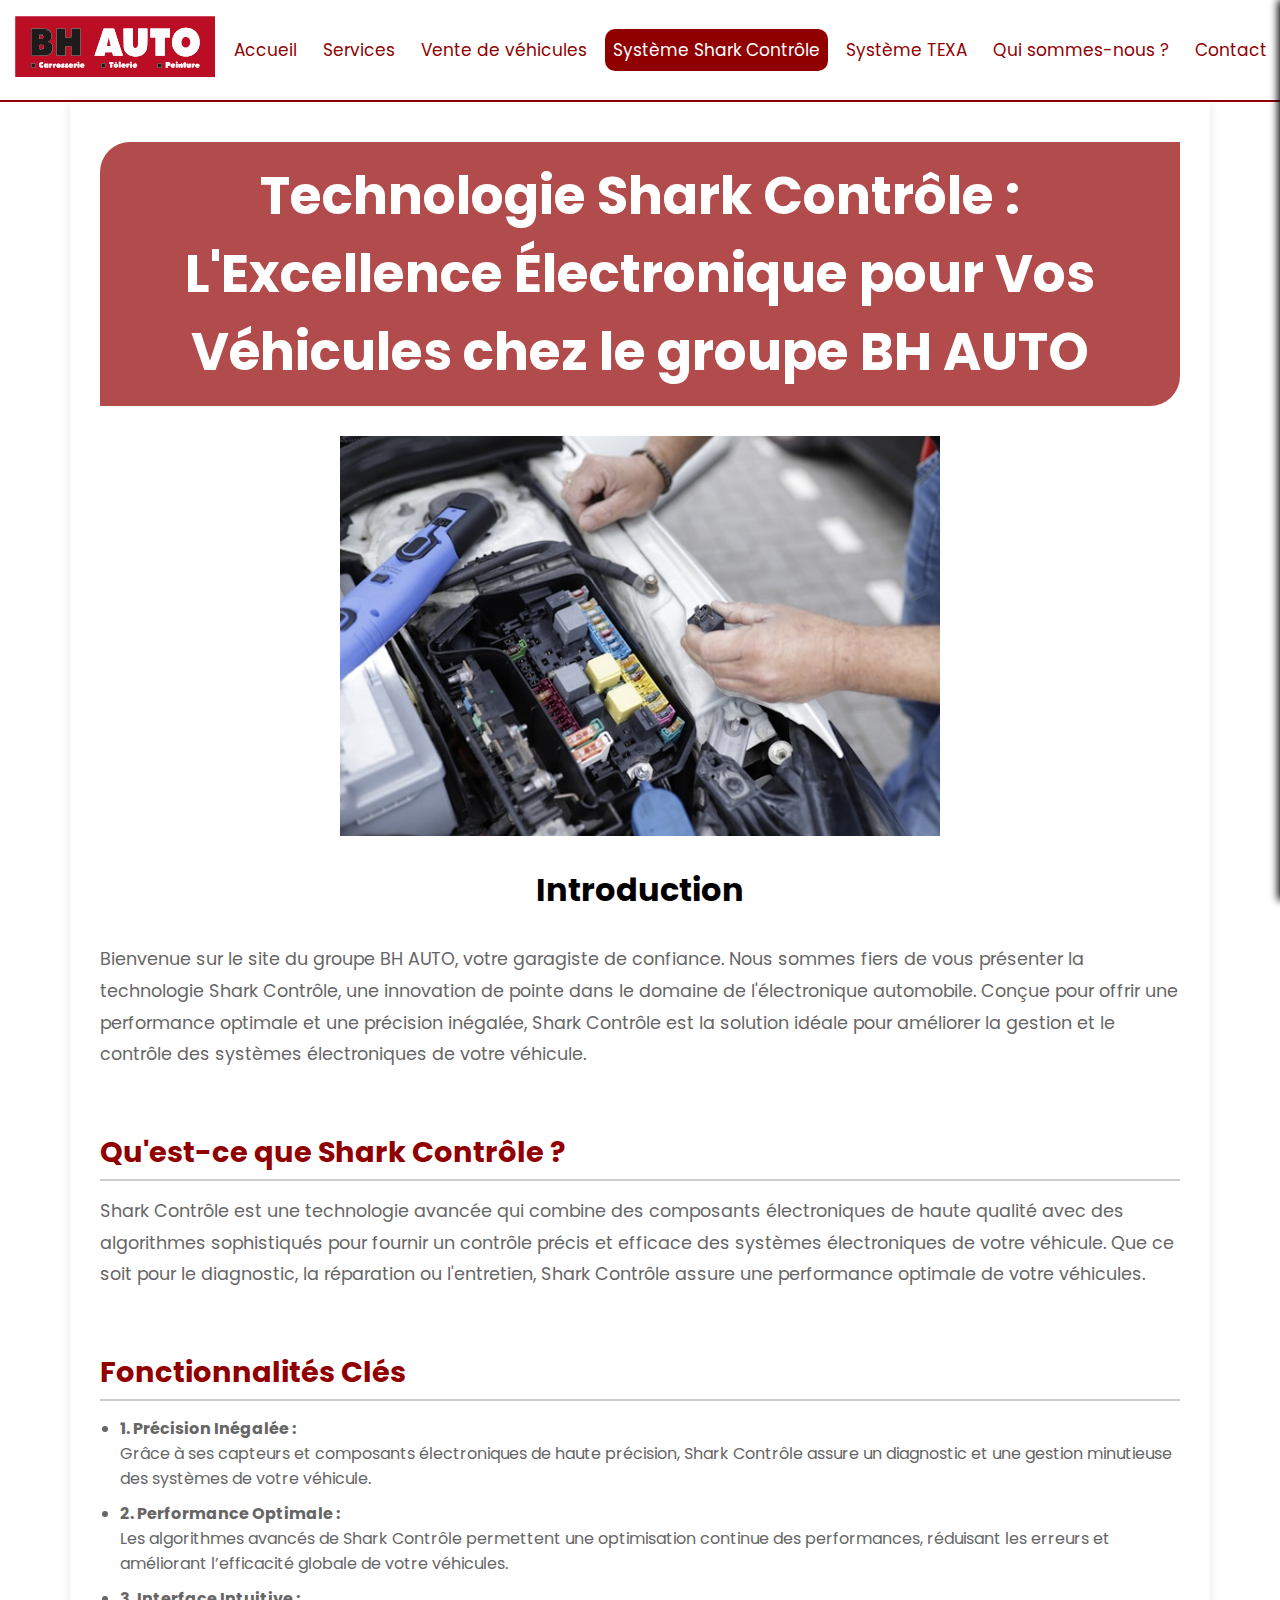
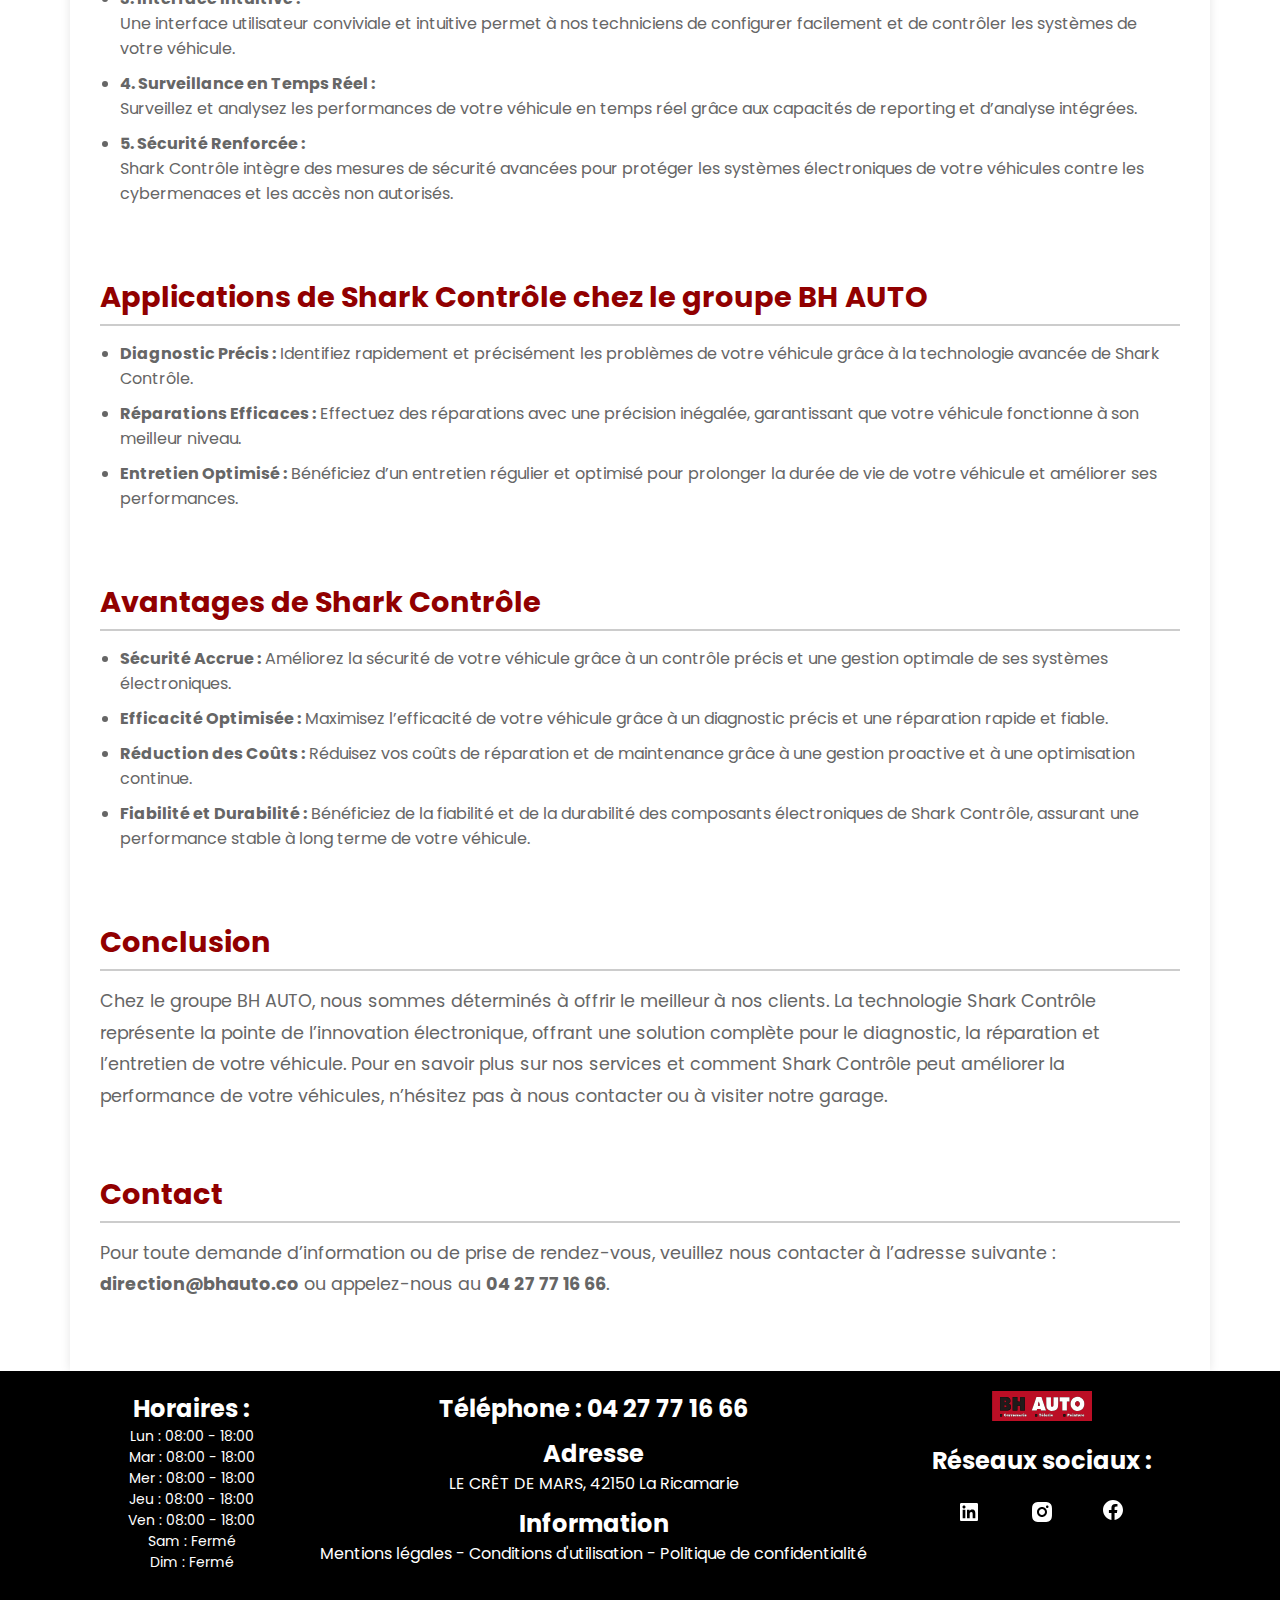
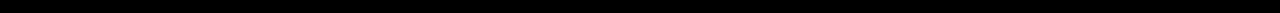
<file: Systeme_shark_controle.html>
<!DOCTYPE html>
<html lang="en">

<head>
    <meta charset="UTF-8">
    <meta name="viewport" content="width=device-width, initial-scale=1.0">
    <link rel="stylesheet" href="./css/style_Shark_Controle.css">
    <link rel="shortcut icon" href="assets/Logo.svg" type="image/svg+xml">
    <title>BH AUTO</title>
</head>

<body>
    <header class="header">
        <nav class="header__nav">
            <div class="nav__Logo">
                <a href="index.html"><img src="assets/Logo.svg" alt="Logo" class="nav__Logo-img"></a>
            </div>
            <div class="nav__menu">
                <ul class="nav__menu__container">
                    <li class="nav__menu-items"><a href="index.html">Accueil</a></li>
                    <li class="nav__menu-items"><a href="index.html">Services</a></li>
                    <li class="nav__menu-items"><a href="Vente_voitures.html">Vente de véhicules</a></li>
                    <li class="nav__menu-items">Système Shark Contrôle</li>
                    <li class="nav__menu-items"><a href="Systeme_TEXA.html">Système TEXA</a></li>
                    <li class="nav__menu-items"><a href="Qui_sommes_nous.html">Qui sommes-nous ?</a></li>
                    <li class="nav__menu-items"><a href="Contact.html">Contact</a></li>
            </div>
            <div class="nav__mobile-menu" id="navMobileMenu">
                <img class="img-menu" src="assets/menu.svg" alt="Menu">
            </div>
        </nav>
    </header>


    <div class="mobile-menu" id="mobileMenu">
        <button class="mobile-menu__close" id="mobileMenuClose">&times;</button>
        <nav class="mobile-menu__nav">
            <p class="mobile-p"><a href="index.html">Accueil</a></p>
            <p class="mobile-p"><a href="Services.html">Services</p>
            <p class="mobile-p"><a href="Vente_voitures.html">Vente de véhicules</a></p>
            <p class="mobile-p">Système Shark Contrôle</p>
            <p class="mobile-p"><a href="Systeme_TEXA.html">Système TEXA</a></p>
            <p class="mobile-p"><a href="Qui_sommes_nous.html">Qui sommes-nous ?</a></p>
            <p class="mobile-p"><a href="Contact.html">Contact</a></p>
        </nav>
    </div>


    <main class="main">
        <div class="main__container">
            <div class="main__hero">
                <h1 class="main__hero-title">Technologie Shark Contrôle : L'Excellence Électronique pour Vos Véhicules
                    chez le groupe BH AUTO</h1>
            </div>
            <img class="main__img" src="assets/Shark_controle.jpg" alt="shark_controle">
            <h1>Introduction</h1>
            <section id="introduction">
                <p>Bienvenue sur le site du groupe BH AUTO, votre garagiste de confiance. Nous sommes fiers de vous
                    présenter
                    la technologie Shark Contrôle, une innovation de pointe dans le domaine de l'électronique
                    automobile. Conçue pour offrir une performance optimale et une précision inégalée, Shark Contrôle
                    est la solution idéale pour améliorer la gestion et le contrôle des systèmes électroniques de votre
                    véhicule.</p>
            </section>

            <section id="qu-est-ce-que-shark-controle">
                <h2>Qu'est-ce que Shark Contrôle ?</h2>
                <p>Shark Contrôle est une technologie avancée qui combine des composants électroniques de haute qualité
                    avec des algorithmes sophistiqués pour fournir un contrôle précis et efficace des systèmes
                    électroniques de votre véhicule. Que ce soit pour le diagnostic, la réparation ou l'entretien, Shark
                    Contrôle assure une performance optimale de votre véhicules.</p>
            </section>

            <section id="fonctionnalites-cles">
                <h2>Fonctionnalités Clés</h2>
                <ul>
                    <li><b>1. Précision Inégalée :</b><br>Grâce à ses capteurs et composants électroniques de haute
                        précision,
                        Shark Contrôle assure un diagnostic et une gestion minutieuse des systèmes de votre véhicule.
                    </li>
                    <li><b>2. Performance Optimale :</b><br> Les algorithmes avancés de Shark Contrôle permettent une
                        optimisation continue des performances, réduisant les erreurs et améliorant l’efficacité globale
                        de votre véhicules.</li>
                    <li><b>3. Interface Intuitive :</b><br> Une interface utilisateur conviviale et intuitive permet à
                        nos
                        techniciens de configurer facilement et de contrôler les systèmes de votre véhicule.</li>
                    <li><b>4. Surveillance en Temps Réel :</b><br> Surveillez et analysez les performances de votre
                        véhicule en
                        temps réel grâce aux capacités de reporting et d’analyse intégrées.</li>
                    <li><b>5. Sécurité Renforcée :</b><br> Shark Contrôle intègre des mesures de sécurité avancées pour
                        protéger les systèmes électroniques de votre véhicules contre les cybermenaces et les accès non
                        autorisés.</li>
                </ul>
            </section>

            <section id="applications-de-shark-controle-chez-bh-auto">
                <h2>Applications de Shark Contrôle chez le groupe BH AUTO</h2>
                <ul>
                    <li><b>Diagnostic Précis :</b> Identifiez rapidement et précisément les problèmes de votre véhicule
                        grâce à la technologie avancée de Shark Contrôle.</li>
                    <li><b>Réparations Efficaces :</b> Effectuez des réparations avec une précision inégalée,
                        garantissant que votre véhicule fonctionne à son meilleur niveau.</li>
                    <li><b>Entretien Optimisé :</b> Bénéficiez d’un entretien régulier et optimisé pour prolonger la
                        durée de vie de votre véhicule et améliorer ses performances.</li>
                </ul>
            </section>

            <section id="avantages-de-shark-controle">
                <h2>Avantages de Shark Contrôle</h2>
                <ul>
                    <li><b>Sécurité Accrue :</b> Améliorez la sécurité de votre véhicule grâce à un contrôle précis et
                        une gestion optimale de ses systèmes électroniques.</li>
                    <li><b>Efficacité Optimisée :</b> Maximisez l’efficacité de votre véhicule grâce à un diagnostic
                        précis et une réparation rapide et fiable.</li>
                    <li><b>Réduction des Coûts :</b> Réduisez vos coûts de réparation et de maintenance grâce à une
                        gestion proactive et à une optimisation continue.</li>
                    <li><b>Fiabilité et Durabilité :</b> Bénéficiez de la fiabilité et de la durabilité des composants
                        électroniques de Shark Contrôle, assurant une performance stable à long terme de votre véhicule.
                    </li>
                </ul>
            </section>

            <section id="conclusion">
                <h2>Conclusion</h2>
                <p>Chez le groupe BH AUTO, nous sommes déterminés à offrir le meilleur à nos clients. La technologie
                    Shark
                    Contrôle représente la pointe de l’innovation électronique, offrant une solution complète pour le
                    diagnostic, la réparation et l’entretien de votre véhicule. Pour en savoir plus sur nos services et
                    comment Shark Contrôle peut améliorer la performance de votre véhicules, n’hésitez pas à nous
                    contacter ou à visiter notre garage.</p>
            </section>

            <section id="contact">
                <h2>Contact</h2>
                <p>Pour toute demande d’information ou de prise de rendez-vous, veuillez nous contacter à l’adresse
                    suivante : <strong> direction@bhauto.co</strong> ou appelez-nous au <strong>04 27 77 16 66</strong>.
                </p>
            </section>
        </div>
    </main>



    <footer id="footer">
        <div class="footer__container">

            <div class="footer__horaire">
                <h2>Horaires : <br></h2>
                <p class="footer__horaire-item">Lun : 08:00 - 18:00</p>
                <p class="footer__horaire-item">Mar : 08:00 - 18:00</p>
                <p class="footer__horaire-item">Mer : 08:00 - 18:00</p>
                <p class="footer__horaire-item">Jeu : 08:00 - 18:00</p>
                <p class="footer__horaire-item">Ven : 08:00 - 18:00</p>
                <p class="footer__horaire-item">Sam : Fermé</p>
                <p class="footer__horaire-item">Dim : Fermé</p>
            </div>


            <div class="footer__contact">
                <h2>Téléphone : 04 27 77 16 66</h2>
                <div class="footer__Adresse">
                    <h2>Adresse</h2>
                    <p>LE CRÊT DE MARS, 42150 La Ricamarie</p>
                </div>

                <div class="Information">
                    <h2>Information</h2>
                    <a href="Mentions_légales.html">Mentions légales - </a>
                    <a href="Conditions_d_utilisation.html">Conditions d'utilisation -</a>
                    <a href="Politique_de_confidentialité.html">Politique de confidentialité</a>
                </div>

            </div>

            <div class="footer__info">
                <div class="footer__logo">
                    <img class="footer__logo-img" src="assets/Logo.svg" alt="Logo">
                </div>
                <h2>Réseaux sociaux :</h2>
                <div class="footer__socials">
                    <a class="footer__socials-link" target="_blank"
                        href="https://www.linkedin.com/company/103966338"><img class="footer__socials-icon"
                            src="assets/Socials/icon_white/linkedin.svg" alt="linkedin"></a>
                    <a class="footer__socials-link" target="_blank" href=""><img class="footer__socials-icon"
                            src="assets/Socials/icon_white/Instagram.svg" alt="Instagram"></a>
                    <a class="footer__socials-link" target="_blank"
                        href="https://www.facebook.com/profile.php?id=61561910206554"><img class="footer__socials-icon"
                            src="assets/Socials/icon_white/Facebook.svg" alt="Facebook"></a>
                </div>
            </div>
        </div>
    </footer>

    <script src="./js/main.js"></script>
</body>

</html>
</file>
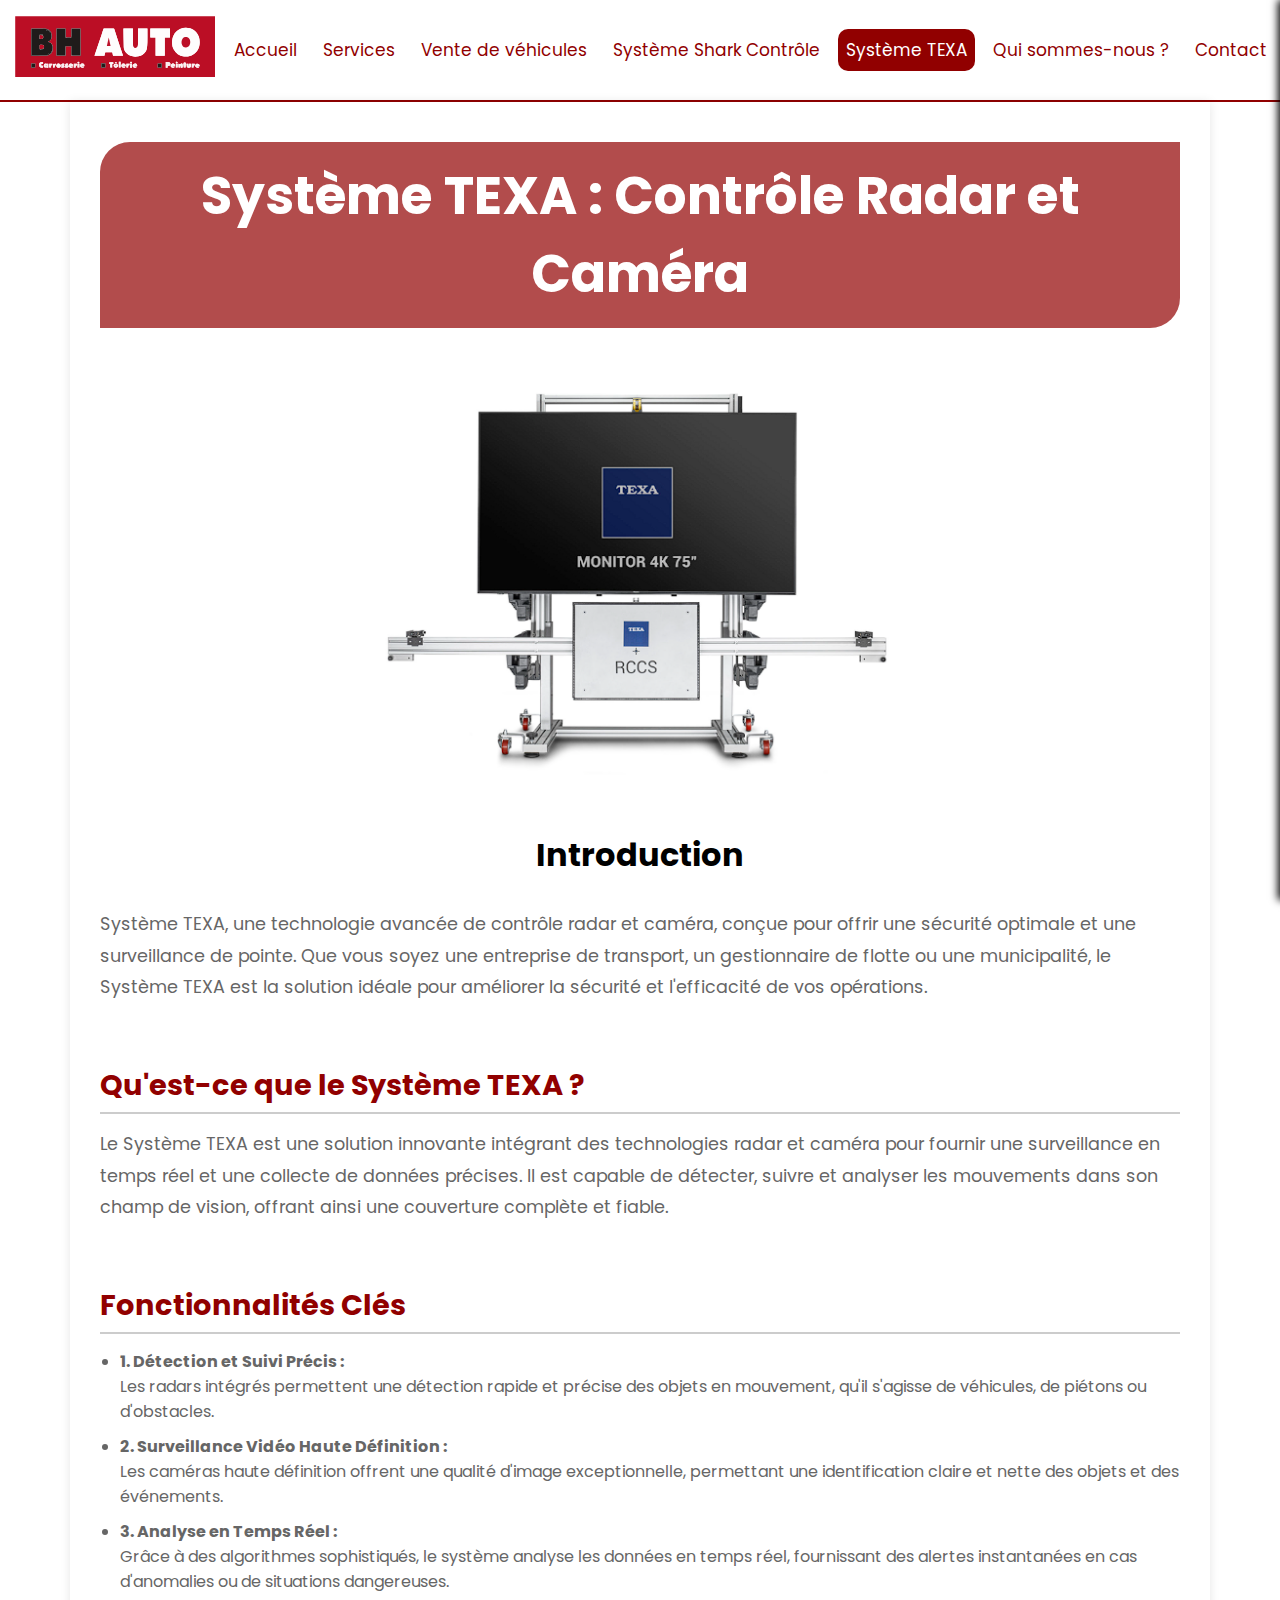
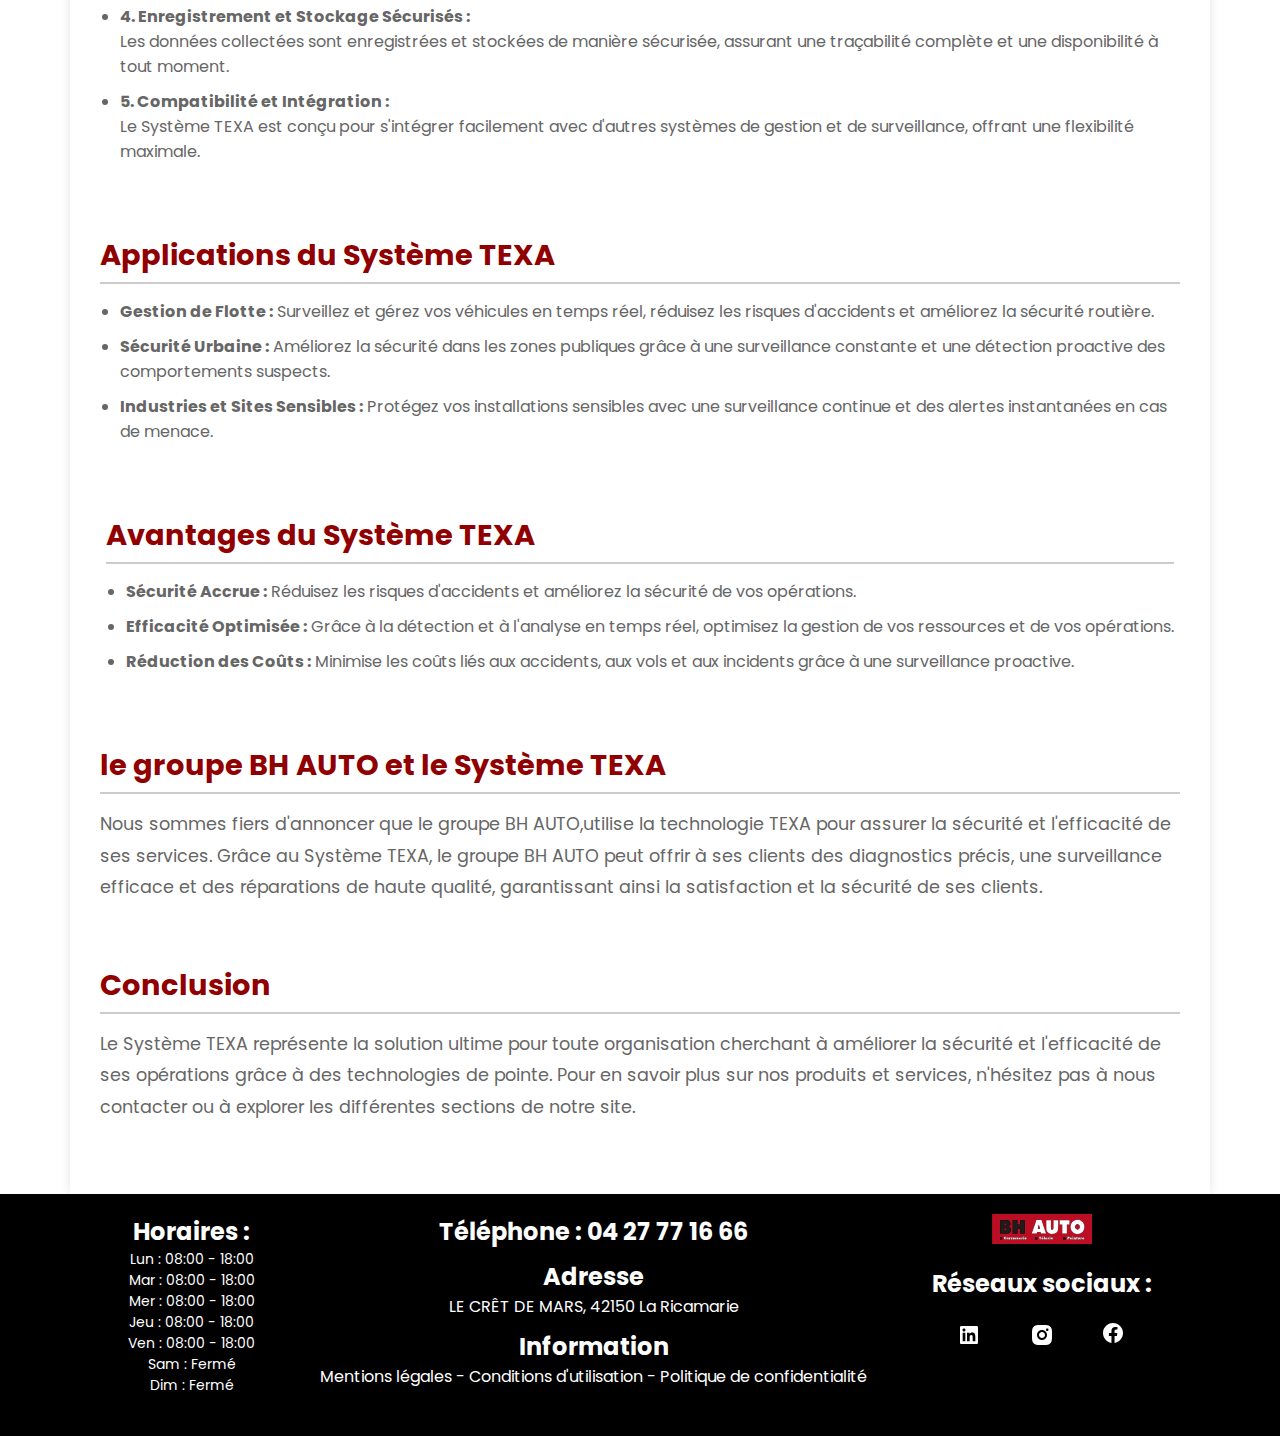
<file: Systeme_TEXA.html>
<!DOCTYPE html>
<html lang="en">

<head>
    <meta charset="UTF-8">
    <meta name="viewport" content="width=device-width, initial-scale=1.0">
    <link rel="stylesheet" href="./css/style_TEXA.css">
    <link rel="shortcut icon" href="assets/Logo.svg" type="image/svg+xml">
    <title>BH AUTO</title>
</head>

<body>
    <header class="header">
        <nav class="header__nav">
            <div class="nav__Logo">
                <a href="index.html"><img src="assets/Logo.svg" alt="Logo" class="nav__Logo-img"></a>
            </div>
            <div class="nav__menu">
                <ul class="nav__menu__container">
                    <li class="nav__menu-items"><a href="index.html">Accueil</a></li>
                    <li class="nav__menu-items"><a href="Services.html">Services</a></li>
                    <li class="nav__menu-items"><a href="Vente_voitures.html">Vente de véhicules</a></li>
                    <li class="nav__menu-items"><a href="Systeme_shark_controle.html">Système Shark Contrôle</a></li>
                    <li class="nav__menu-items">Système TEXA</li>
                    <li class="nav__menu-items"><a href="Qui_sommes_nous.html">Qui sommes-nous ?</a></li>
                    <li class="nav__menu-items"><a href="Contact.html">Contact</a></li>
            </div>
            <div class="nav__mobile-menu" id="navMobileMenu">
                <img class="img-menu" src="assets/menu.svg" alt="Menu">
            </div>
        </nav>
    </header>


    <div class="mobile-menu" id="mobileMenu">
        <button class="mobile-menu__close" id="mobileMenuClose">&times;</button>
        <nav class="mobile-menu__nav">
            <p class="mobile-p"><a href="index.html">Accueil</a></p>
            <p class="mobile-p"><a href="Services.html">Services</a></p>
            <p class="mobile-p"><a href="Vente_voitures.html">Vente de véhicules</a></p>
            <p class="mobile-p"><a href="Systeme_shark_controle.html">Système Shark Contrôle</a></p>
            <p class="mobile-p">Système TEXA</p>
            <p class="mobile-p"><a href="Qui_sommes_nous.html">Qui sommes-nous ?</a></p>
            <p class="mobile-p"><a href="Contact.html">Contact</a></p>
        </nav>
    </div>

    <main class="main">
        <div class="main__container">
            <div class="main__hero">
                <h1 class="main__hero-title">Système TEXA : Contrôle Radar et Caméra</h1>
            </div>
            <img class="main__img" src="assets/TEXA.png" alt="TEXA">
            <h1>Introduction</h1>
            <section id="introduction">
                <p>Système TEXA, une technologie avancée de contrôle radar et caméra, conçue pour offrir une sécurité
                    optimale et une surveillance de pointe. Que vous soyez une entreprise de transport, un gestionnaire
                    de flotte ou une municipalité, le Système TEXA est la solution idéale pour améliorer la sécurité et
                    l'efficacité de vos opérations.</p>
            </section>

            <section id="qu-est-ce-que-le-systeme-texa">
                <h2>Qu'est-ce que le Système TEXA ?</h2>
                <p>Le Système TEXA est une solution innovante intégrant des technologies radar et caméra pour fournir
                    une surveillance en temps réel et une collecte de données précises. Il est capable de détecter,
                    suivre et analyser les mouvements dans son champ de vision, offrant ainsi une couverture complète et
                    fiable.</p>
            </section>

            <section id="fonctionnalites-cles">
                <h2>Fonctionnalités Clés</h2>
                <ul>
                    <li><b>1. Détection et Suivi Précis :</b><br>
                        Les radars intégrés permettent une détection rapide et
                        précise des objets en mouvement, qu'il s'agisse de véhicules, de piétons ou d'obstacles.
                    </li>

                    <li><b>2. Surveillance Vidéo Haute Définition :</b><br> Les caméras haute définition offrent une
                        qualité d'image exceptionnelle, permettant une identification claire et nette des objets et des
                        événements.</li>

                    <li><b>3. Analyse en Temps Réel :</b><br> Grâce à des algorithmes sophistiqués, le système analyse
                        les données en temps réel, fournissant des alertes instantanées en cas d'anomalies ou de
                        situations dangereuses.</li>

                    <li><b>4. Enregistrement et Stockage Sécurisés :</b><br> Les données collectées sont enregistrées et
                        stockées de manière sécurisée, assurant une traçabilité complète et une disponibilité à tout
                        moment.</li>

                    <li><b>5. Compatibilité et Intégration :</b><br> Le Système TEXA est conçu pour s'intégrer
                        facilement avec d'autres systèmes de gestion et de surveillance, offrant une flexibilité
                        maximale.</li>
                </ul>
            </section>

            <section id="applications-du-systeme-texa">
                <h2>Applications du Système TEXA</h2>
                <ul>
                    <li><b>Gestion de Flotte :</b> Surveillez et gérez vos véhicules en temps réel, réduisez les risques
                        d'accidents et améliorez la sécurité routière.</li>
                    <li><b>Sécurité Urbaine :</b> Améliorez la sécurité dans les zones publiques grâce à une
                        surveillance constante et une détection proactive des comportements suspects.</li>
                    <li><b>Industries et Sites Sensibles :</b> Protégez vos installations sensibles avec une
                        surveillance continue et des alertes instantanées en cas de menace.</li>
                </ul>
            </section>

            <section id="avantages-du-systeme-texa">
                <h2>Avantages du Système TEXA</h2>
                <ul>
                    <li><b>Sécurité Accrue :</b> Réduisez les risques d'accidents et améliorez la sécurité de vos
                        opérations.</li>
                    <li><b>Efficacité Optimisée :</b> Grâce à la détection et à l'analyse en temps réel, optimisez la
                        gestion de vos ressources et de vos opérations.</li>
                    <li><b>Réduction des Coûts :</b> Minimise les coûts liés aux accidents, aux vols et aux incidents
                        grâce à une surveillance proactive.</li>
                </ul>
            </section>

            <section id="bh-auto-et-le-systeme-texa">
                <h2>le groupe BH AUTO et le Système TEXA</h2>
                <p>Nous sommes fiers d'annoncer que le groupe BH AUTO,utilise la technologie TEXA pour
                    assurer la sécurité et l'efficacité de ses services. Grâce au Système TEXA, le groupe BH AUTO peut
                    offrir à ses clients des diagnostics précis, une surveillance efficace et des réparations de haute
                    qualité,
                    garantissant ainsi la satisfaction et la sécurité de ses clients.</p>
            </section>

            <section id="conclusion">
                <h2>Conclusion</h2>
                <p>Le Système TEXA représente la solution ultime pour toute organisation cherchant à améliorer la
                    sécurité et l'efficacité de ses opérations grâce à des technologies de pointe. Pour en savoir plus
                    sur nos produits et services, n'hésitez pas à nous contacter ou à explorer les différentes sections
                    de notre site.</p>
            </section>
        </div>
    </main>



    <footer id="footer">
        <div class="footer__container">

            <div class="footer__horaire">
                <h2>Horaires : <br></h2>
                <p class="footer__horaire-item">Lun : 08:00 - 18:00</p>
                <p class="footer__horaire-item">Mar : 08:00 - 18:00</p>
                <p class="footer__horaire-item">Mer : 08:00 - 18:00</p>
                <p class="footer__horaire-item">Jeu : 08:00 - 18:00</p>
                <p class="footer__horaire-item">Ven : 08:00 - 18:00</p>
                <p class="footer__horaire-item">Sam : Fermé</p>
                <p class="footer__horaire-item">Dim : Fermé</p>
            </div>


            <div class="footer__contact">
                <h2>Téléphone : 04 27 77 16 66</h2>
                <div class="footer__Adresse">
                    <h2>Adresse</h2>
                    <p>LE CRÊT DE MARS, 42150 La Ricamarie</p>
                </div>

                <div class="Information">
                    <h2>Information</h2>
                    <a href="Mentions_légales.html">Mentions légales - </a>
                    <a href="Conditions_d_utilisation.html">Conditions d'utilisation -</a>
                    <a href="Politique_de_confidentialité.html">Politique de confidentialité</a>
                </div>

            </div>

            <div class="footer__info">
                <div class="footer__logo">
                    <img class="footer__logo-img" src="assets/Logo.svg" alt="Logo">
                </div>
                <h2>Réseaux sociaux :</h2>
                <div class="footer__socials">
                    <a class="footer__socials-link" target="_blank"
                        href="https://www.linkedin.com/company/103966338"><img class="footer__socials-icon"
                            src="assets/Socials/icon_white/linkedin.svg" alt="linkedin"></a>
                    <a class="footer__socials-link" target="_blank" href=""><img class="footer__socials-icon"
                            src="assets/Socials/icon_white/Instagram.svg" alt="Instagram"></a>
                    <a class="footer__socials-link" target="_blank"
                        href="https://www.facebook.com/profile.php?id=61561910206554"><img class="footer__socials-icon"
                            src="assets/Socials/icon_white/Facebook.svg" alt="Facebook"></a>
                </div>
            </div>
        </div>
    </footer>

    <script src="./js/main.js"></script>
</body>

</html>
</file>
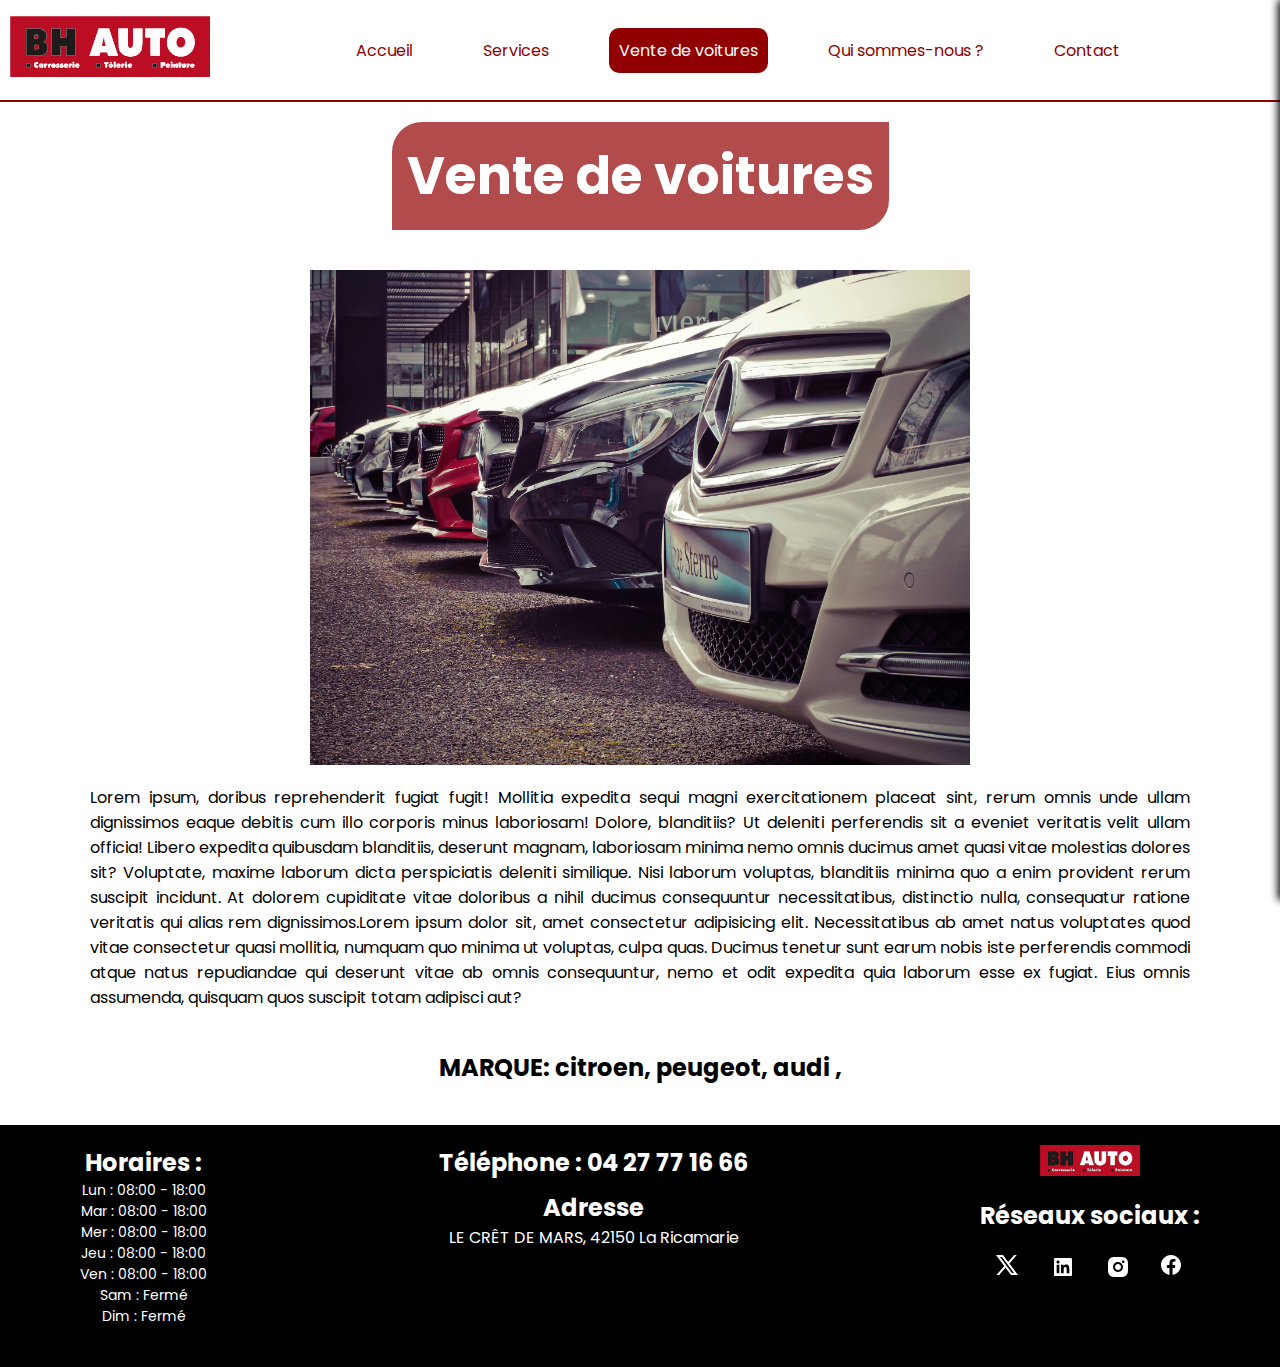
<file: Vente_voiture.html>
<!DOCTYPE html>
<html lang="en">
<head>
    <meta charset="UTF-8">
    <meta name="viewport" content="width=device-width, initial-scale=1.0">
    <link rel="stylesheet" href="css/style_Vente_voiture.css">
    <link rel="shortcut icon" href="assets/Logo.svg" type="image/svg+xml">
    <title>BH AUTO</title>
</head>
<body>
    <header class="header">
        <nav class="header__nav">
            <div class="nav__Logo">
                <a href="index.html"><img src="assets/Logo.svg" alt="Logo" class="nav__Logo-img"></a>
            </div>
            <div class="nav__menu">
                <ul class="nav__menu__container">
                    <li class="nav__menu-items"><a href="index.html">Accueil</a></li>
                    <li class="nav__menu-items"><a href="Services.html">Services</a></li>
                    <li class="nav__menu-items">Vente de voitures</li>
                    <li class="nav__menu-items"><a href="Qui_sommes_nous.html">Qui sommes-nous ?</a></li>
                    <li class="nav__menu-items"><a href="#footer">Contact</a></li>
                </ul>
            </div>
            <div class="nav__mobile-menu" id="navMobileMenu">
                <img class="img-menu" src="assets/menu.svg" alt="Menu">
            </div>
        </nav>
    </header>

    <div class="mobile-menu" id="mobileMenu">
        <button class="mobile-menu__close" id="mobileMenuClose">&times;</button>
           <nav class="mobile-menu__nav">
                <p class="mobile-p"><a href="index.html">Accueil</a></p>
                <p class="mobile-p"><a href="Services.html">Services</a></p>
                <p class="mobile-p">Vente de Voitures</p>
                <p class="mobile-p"><a href="Qui_sommes_nous.html">Qui sommes-nous ?</a></p>
           </nav>
    </div>

    <main class="main">
       <div class="main__container">
            <div class="main__hero">
                <h1 class="main__hero-title">Vente de voitures</h1>
            </div>

            <div class="main__feature">
                <img class="main__img" src="assets/Vente-voiture.jpg" alt="">
                <p class="main-p">Lorem ipsum, doribus reprehenderit fugiat fugit! Mollitia expedita sequi magni exercitationem placeat sint, rerum omnis unde ullam dignissimos eaque debitis cum illo corporis minus laboriosam! Dolore, blanditiis? Ut deleniti perferendis sit a eveniet veritatis velit ullam officia! Libero expedita quibusdam blanditiis, deserunt magnam, laboriosam minima nemo omnis ducimus amet quasi vitae molestias dolores sit? Voluptate, maxime laborum dicta perspiciatis deleniti similique. Nisi laborum voluptas, blanditiis minima quo a enim provident rerum suscipit incidunt. At dolorem cupiditate vitae doloribus a nihil ducimus consequuntur necessitatibus, distinctio nulla, consequatur ratione veritatis qui alias rem dignissimos.Lorem ipsum dolor sit, amet consectetur adipisicing elit. Necessitatibus ab amet natus voluptates quod vitae consectetur quasi mollitia, numquam quo minima ut voluptas, culpa quas. Ducimus tenetur sunt earum nobis iste perferendis commodi atque natus repudiandae qui deserunt vitae ab omnis consequuntur, nemo et odit expedita quia laborum esse ex fugiat. Eius omnis assumenda, quisquam quos suscipit totam adipisci aut?</p>
            </div>
            <div class="main__marque">
                <h2>MARQUE: citroen, peugeot, audi , </h2>
            </div>
       </div>
    </main>

    
    <footer id="footer">
        <div class="footer__container">

            <div class="footer__horaire">
                <h2>Horaires : <br></h2>
                <p class="footer__horaire-item">Lun : 08:00 - 18:00</p>
                <p class="footer__horaire-item">Mar : 08:00 - 18:00</p>
                <p class="footer__horaire-item">Mer : 08:00 - 18:00</p>
                <p class="footer__horaire-item">Jeu : 08:00 - 18:00</p>
                <p class="footer__horaire-item">Ven : 08:00 - 18:00</p>
                <p class="footer__horaire-item">Sam : Fermé</p>
                <p class="footer__horaire-item">Dim : Fermé</p>
            </div>


            <div class="footer__contact">
                <h2>Téléphone : 04 27 77 16 66</h2>
                <div class="footer__Adresse">
                    <h2>Adresse</h2>
                    <p>LE CRÊT DE MARS, 42150 La Ricamarie</p>
                </div>
            </div>
            
            <div class="footer__info">
                <div class="footer__logo">
                    <img class="footer__logo-img" src="assets/Logo.svg" alt="Logo">
                </div>
                <h2>Réseaux sociaux :</h2>
                <div class="footer__socials">
                    <a class="footer__socials-link" href=""><img class="footer__socials-icon" src="assets/Socials/X.svg" alt="X"></a>
                    <a class="footer__socials-link" href=""><img class="footer__socials-icon" src="assets/Socials/linkedin.svg" alt="linkedin"></a>
                    <a class="footer__socials-link" href=""><img class="footer__socials-icon" src="assets/Socials/Instagram.svg" alt="Instagram"></a>
                    <a class="footer__socials-link" href=""><img class="footer__socials-icon" src="assets/Socials/Facebook.svg" alt="Facebook"></a>
                </div>
            </div>
        </div>
    </footer>

    <script src="js/main.js"></script>
</body>
</html>
</file>
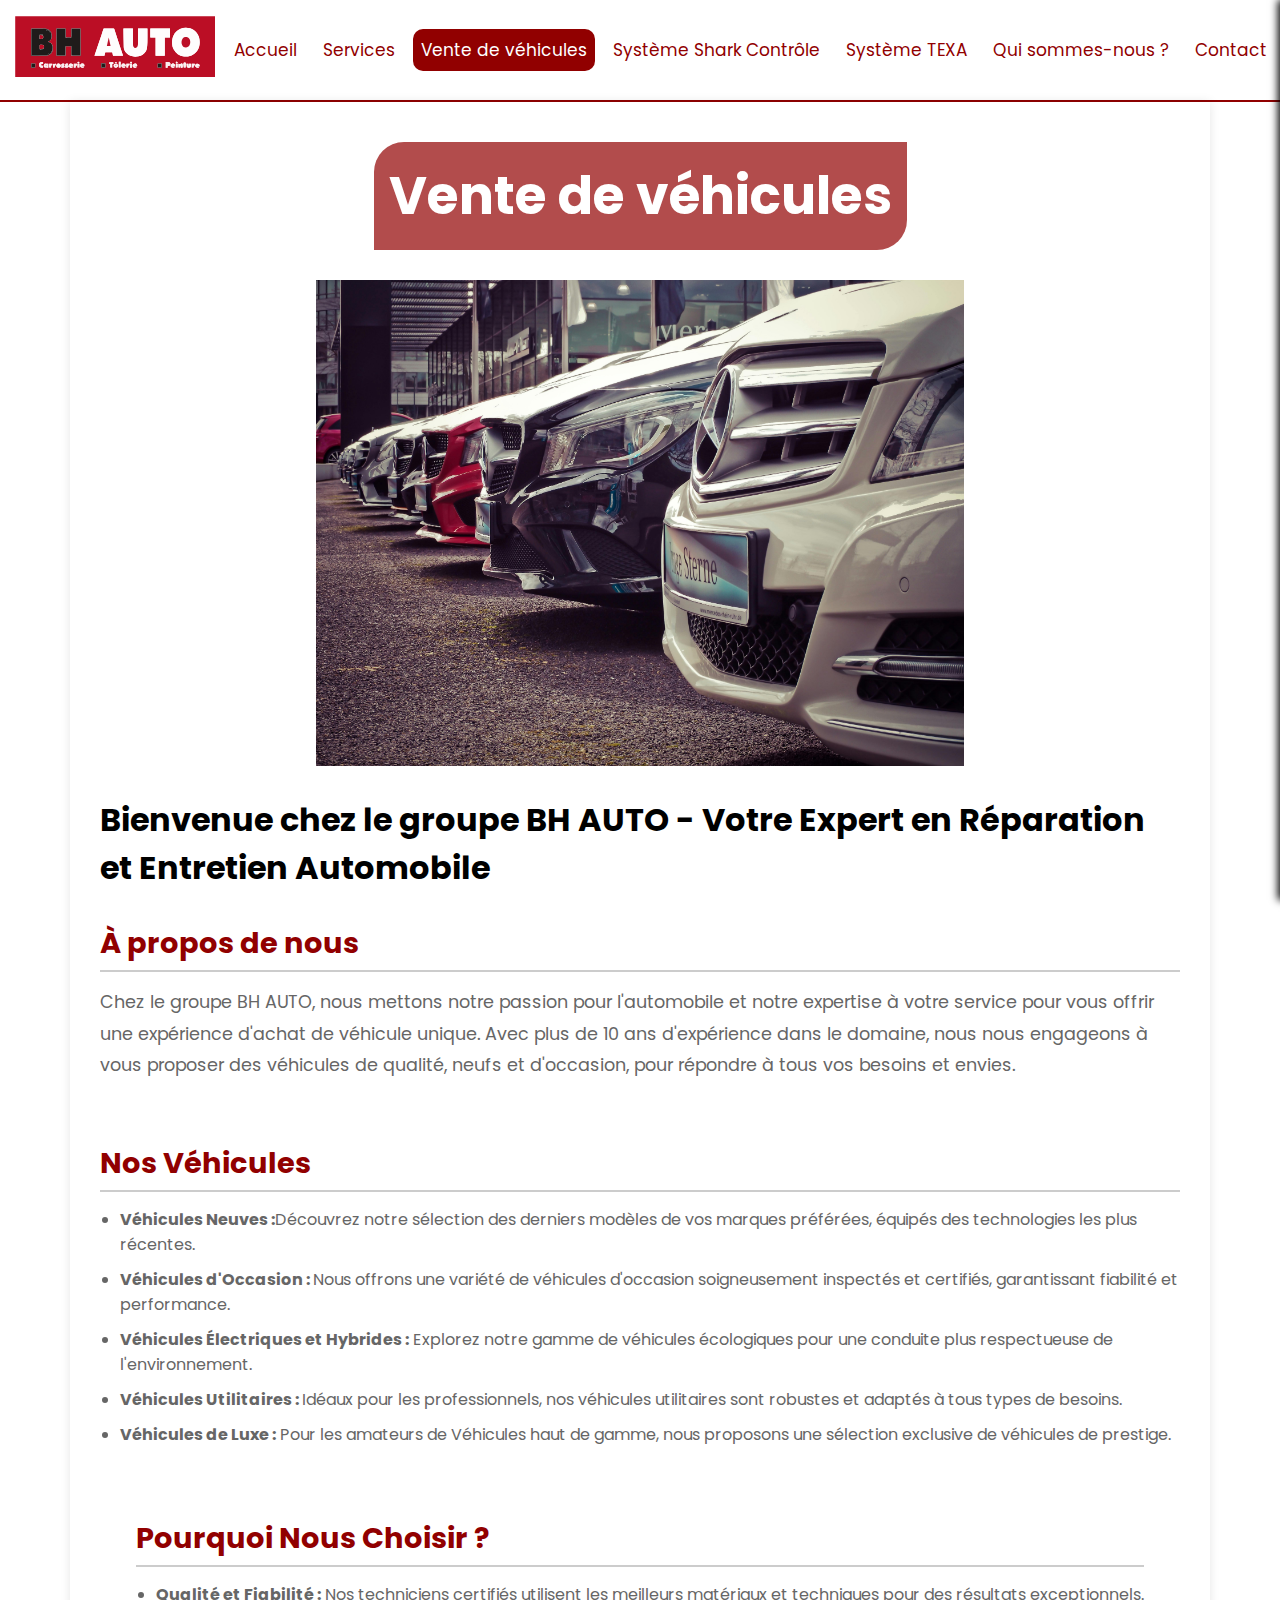
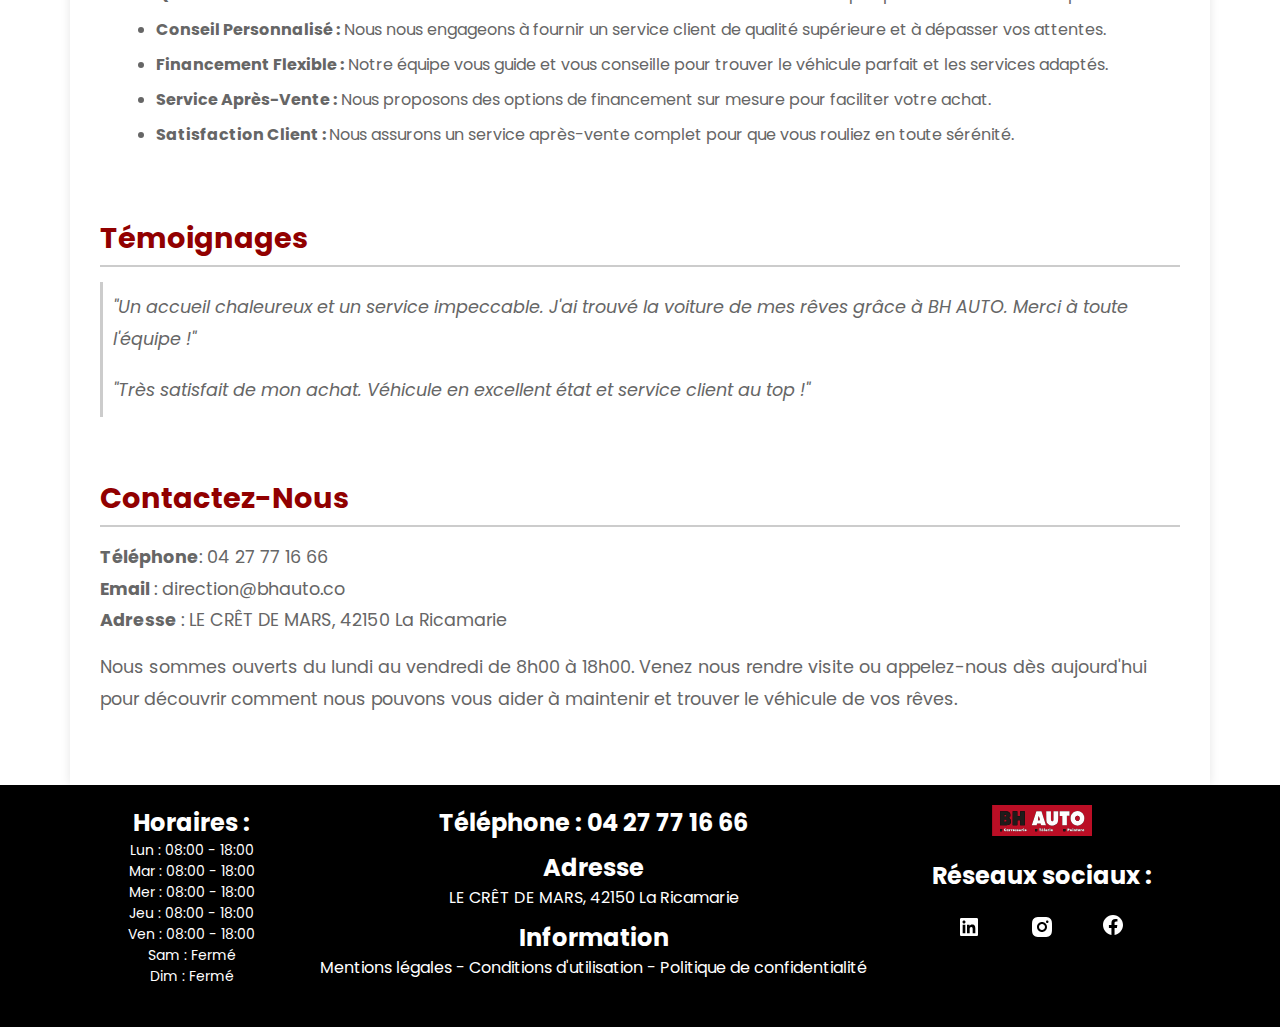
<file: Vente_voitures.html>
<!DOCTYPE html>
<html lang="en">

<head>
    <meta charset="UTF-8">
    <meta name="viewport" content="width=device-width, initial-scale=1.0">
    <link rel="stylesheet" href="./css/style_Vente_voitures.css">
    <link rel="shortcut icon" href="assets/Logo.svg" type="image/svg+xml">
    <title>BH AUTO</title>
</head>

<body>
    <header class="header">
        <nav class="header__nav">
            <div class="nav__Logo">
                <a href="index.html"><img src="assets/Logo.svg" alt="Logo" class="nav__Logo-img"></a>
            </div>
            <div class="nav__menu">
                <ul class="nav__menu__container">
                    <li class="nav__menu-items"><a href="index.html">Accueil</a></li>
                    <li class="nav__menu-items"><a href="Services.html">Services</a></li>
                    <li class="nav__menu-items">Vente de véhicules</li>
                    <li class="nav__menu-items"><a href="Systeme_shark_controle.html">Système Shark Contrôle</a></li>
                    <li class="nav__menu-items"><a href="Systeme_TEXA.html">Système TEXA</a></li>
                    <li class="nav__menu-items"><a href="Qui_sommes_nous.html">Qui sommes-nous ?</a></li>
                    <li class="nav__menu-items"><a href="Contact.html">Contact</a></li>
                </ul>
            </div>
            <div class="nav__mobile-menu" id="navMobileMenu">
                <img class="img-menu" src="assets/menu.svg" alt="Menu">
            </div>
        </nav>
    </header>

    <div class="mobile-menu" id="mobileMenu">
        <button class="mobile-menu__close" id="mobileMenuClose">&times;</button>
        <nav class="mobile-menu__nav">
            <p class="mobile-p"><a href="index.html">Accueil</a></p>
            <p class="mobile-p"><a href="Services.html">Services</a></p>
            <p class="mobile-p">Vente de véhicules</p>
            <p class="mobile-p"><a href="Systeme_shark_controle.html">Système Shark Contrôle</a></p>
            <p class="mobile-p"><a href="Systeme_TEXA.html">Système TEXA</a></p>
            <p class="mobile-p"><a href="Qui_sommes_nous.html">Qui sommes-nous ?</a></p>
            <p class="mobile-p"><a href="Contact.html">Contact</a></p>
        </nav>
    </div>

    <main class="main">
        <div class="main__container">
            <div class="main__hero">
                <h1 class="main__hero-title">Vente de véhicules</h1>
            </div>

            <img class="main__img" src="assets/Vente-voiture.jpg" alt="">
            <h1>Bienvenue chez le groupe BH AUTO - Votre Expert en Réparation et Entretien Automobile</h1>
            <section id="apropos">
                <h2>À propos de nous</h2>
                <p>Chez le groupe BH AUTO, nous mettons notre passion pour l'automobile et notre expertise à votre
                    service pour
                    vous offrir une expérience d'achat de véhicule unique. Avec plus de 10 ans d'expérience dans le
                    domaine, nous nous engageons à vous proposer des véhicules de qualité, neufs et d'occasion, pour
                    répondre à tous vos besoins et envies.</p>
            </section>

            <section id="Nos Véhicules">
                <h2>Nos Véhicules</h2>
                <ul>
                    <li><b>Véhicules Neuves :</b>Découvrez notre sélection des derniers modèles de vos marques
                        préférées,
                        équipés des technologies les plus récentes.</li>
                    <li><b>Véhicules d'Occasion : </b> Nous offrons une variété de véhicules d'occasion soigneusement
                        inspectés et certifiés, garantissant fiabilité et performance.</li>
                    <li><b>Véhicules Électriques et Hybrides :</b> Explorez notre gamme de véhicules écologiques pour
                        une conduite plus respectueuse de l'environnement.</li>
                    <li><b>Véhicules Utilitaires : </b> Idéaux pour les professionnels, nos véhicules utilitaires sont
                        robustes et adaptés à tous types de besoins.</li>
                    <li><b>Véhicules de Luxe :</b> Pour les amateurs de Véhicules haut de gamme, nous proposons une
                        sélection exclusive de véhicules de prestige.</li>
                </ul>
            </section>

            <section id="pourquoi-nous-choisir">
                <h2>Pourquoi Nous Choisir ?</h2>
                <ul>
                    <li><b>Qualité et Fiabilité :</b> Nos techniciens certifiés utilisent les meilleurs matériaux et
                        techniques pour des résultats exceptionnels.</li>
                    <li><b>Conseil Personnalisé :</b> Nous nous engageons à fournir un service client de qualité
                        supérieure et à dépasser vos attentes.</li>
                    <li><b>Financement Flexible :</b> Notre équipe vous guide et vous conseille pour trouver le véhicule
                        parfait et les services adaptés.</li>
                    <li><b>Service Après-Vente :</b> Nous proposons des options de financement sur mesure pour faciliter
                        votre achat.</li>
                    <li><b>Satisfaction Client : </b> Nous assurons un service après-vente complet pour que vous rouliez
                        en toute sérénité.</li>
                </ul>
            </section>

            <section id="temoignages">
                <h2>Témoignages</h2>
                <blockquote>
                    <p>"Un accueil chaleureux et un service impeccable. J'ai trouvé la voiture de mes rêves grâce à BH
                        AUTO. Merci à toute l'équipe !"</p>
                </blockquote>
                <blockquote>
                    <p>"Très satisfait de mon achat. Véhicule en excellent état et service client au top !"</p>
                </blockquote>
            </section>

            <section id="contact">
                <h2>Contactez-Nous</h2>
                <address>
                    <p><strong>Téléphone</strong>: 04 27 77 16 66<br>
                        <strong>Email </strong>: direction@bhauto.co<br>
                        <strong>Adresse </strong>: LE CRÊT DE MARS, 42150 La Ricamarie
                    </p>
                </address>
                <p>Nous sommes ouverts du lundi au vendredi de 8h00 à 18h00. Venez nous rendre visite ou appelez-nous
                    dès aujourd'hui pour découvrir comment nous pouvons vous aider à maintenir et trouver le véhicule de
                    vos rêves.</p>
            </section>
    </main>


    <footer id="footer">
        <div class="footer__container">

            <div class="footer__horaire">
                <h2>Horaires : <br></h2>
                <p class="footer__horaire-item">Lun : 08:00 - 18:00</p>
                <p class="footer__horaire-item">Mar : 08:00 - 18:00</p>
                <p class="footer__horaire-item">Mer : 08:00 - 18:00</p>
                <p class="footer__horaire-item">Jeu : 08:00 - 18:00</p>
                <p class="footer__horaire-item">Ven : 08:00 - 18:00</p>
                <p class="footer__horaire-item">Sam : Fermé</p>
                <p class="footer__horaire-item">Dim : Fermé</p>
            </div>


            <div class="footer__contact">
                <h2>Téléphone : 04 27 77 16 66</h2>
                <div class="footer__Adresse">
                    <h2>Adresse</h2>
                    <p>LE CRÊT DE MARS, 42150 La Ricamarie</p>
                </div>

                <div class="Information">
                    <h2>Information</h2>
                    <a href="Mentions_légales.html">Mentions légales - </a>
                    <a href="Conditions_d_utilisation.html">Conditions d'utilisation -</a>
                    <a href="Politique_de_confidentialité.html">Politique de confidentialité</a>
                </div>
            </div>

            <div class="footer__info">
                <div class="footer__logo">
                    <img class="footer__logo-img" src="assets/Logo.svg" alt="Logo">
                </div>
                <h2>Réseaux sociaux :</h2>
                <div class="footer__socials">
                    <a class="footer__socials-link" target="_blank"
                        href="https://www.linkedin.com/company/103966338"><img class="footer__socials-icon"
                            src="assets/Socials/icon_white/linkedin.svg" alt="linkedin"></a>
                    <a class="footer__socials-link" target="_blank"
                        href="https://www.instagram.com/bhauto.laricamarie/"><img class="footer__socials-icon"
                            src="assets/Socials/icon_white/Instagram.svg" alt="Instagram"></a>
                    <a class="footer__socials-link" target="_blank"
                        href="https://www.facebook.com/profile.php?id=61561910206554"><img class="footer__socials-icon"
                            src="assets/Socials/icon_white/Facebook.svg" alt="Facebook"></a>
                </div>
            </div>
        </div>
    </footer>

    <script src="./js/main.js"></script>
</body>

</html>
</file>
<file: css/style_index.css>
@import url('https://fonts.googleapis.com/css2?family=Poppins:ital,wght@0,100;0,200;0,300;0,400;0,500;0,600;0,700;0,800;0,900;1,100;1,200;1,300;1,400;1,500;1,600;1,700;1,800;1,900&display=swap');
@import url('https://fonts.googleapis.com/css2?family=Montserrat:ital,wght@0,100..900;1,100..900&display=swap');

@import url('./global.css');
@import url('./sections_index/header.css');
@import url('./sections_index/main.css');
@import url('./sections_index/footer.css');
@import url('./Responsive/Responsive_index.css');
:root{
    --font-family:"Poppins",sans-serif;
    --primary-color: 0,0,0;
    --secondary-color: 255,255,255;

    --blue-color: 31,132,239;
    --red-color:145, 0, 0;
    --yellow-color:255,210,0;
    --green-color:6,224,127;

    --headline-font-size:52px;
    --headline-font-weight:700;

    --subheadline-font-size:16px;
    --subheadline-font-weight:400;

    --body-font-size:17px;
}
</file>
<file: css/style_Conditions_dutilisation.css>
@import url('https://fonts.googleapis.com/css2?family=Poppins:ital,wght@0,100;0,200;0,300;0,400;0,500;0,600;0,700;0,800;0,900;1,100;1,200;1,300;1,400;1,500;1,600;1,700;1,800;1,900&display=swap');
@import url('https://fonts.googleapis.com/css2?family=Montserrat:ital,wght@0,100..900;1,100..900&display=swap');

@import url('./global.css');
@import url('./sections_Conditions_dutilisation/header.css');
@import url('./sections_Conditions_dutilisation/main.css');
@import url('./sections_Conditions_dutilisation/footer.css');
@import url('./Responsive/Responsive_Conditions.css');

:root{
    --font-family:"Poppins",sans-serif;
    --primary-color: 0,0,0;
    --secondary-color: 255,255,255;

    --blue-color: 0,0,128;
    --red-color:145, 0, 0;
    --yellow-color:255,210,0;
    --green-color:6,224,127;

    --headline-font-size:52px;
    --headline-font-weight:700;

    --subheadline-font-size:14px;
    --subheadline-font-weight:400;

    --body-font-size:17px;
}
</file>
<file: css/style_Mentions_légales.css>
@import url('https://fonts.googleapis.com/css2?family=Poppins:ital,wght@0,100;0,200;0,300;0,400;0,500;0,600;0,700;0,800;0,900;1,100;1,200;1,300;1,400;1,500;1,600;1,700;1,800;1,900&display=swap');
@import url('https://fonts.googleapis.com/css2?family=Montserrat:ital,wght@0,100..900;1,100..900&display=swap');

@import url('./global.css');
@import url('./sections_Mentions_légales/header.css');
@import url('./sections_Mentions_légales/main.css');
@import url('./sections_Mentions_légales/footer.css');
@import url('./Responsive/Responsive_Mentions.css');

:root{
    --font-family:"Poppins",sans-serif;
    --primary-color: 0,0,0;
    --secondary-color: 255,255,255;

    --blue-color: 0,0,128;
    --red-color:145, 0, 0;
    --yellow-color:255,210,0;
    --green-color:6,224,127;

    --headline-font-size:52px;
    --headline-font-weight:700;

    --subheadline-font-size:14px;
    --subheadline-font-weight:400;

    --body-font-size:17px;
}
</file>
<file: css/style_politique_de_confidentialité.css>
@import url('https://fonts.googleapis.com/css2?family=Poppins:ital,wght@0,100;0,200;0,300;0,400;0,500;0,600;0,700;0,800;0,900;1,100;1,200;1,300;1,400;1,500;1,600;1,700;1,800;1,900&display=swap');
@import url('https://fonts.googleapis.com/css2?family=Montserrat:ital,wght@0,100..900;1,100..900&display=swap');

@import url('./global.css');
@import url('./sections_Politique_de_confidentialité/header.css');
@import url('./sections_Politique_de_confidentialité/main.css');
@import url('./sections_Politique_de_confidentialité/footer.css');
@import url('./Responsive/Responsive_Politique.css');

:root{
    --font-family:"Poppins",sans-serif;
    --primary-color: 0,0,0;
    --secondary-color: 255,255,255;

    --blue-color: 0,0,128;
    --red-color:145, 0, 0;
    --yellow-color:255,210,0;
    --green-color:6,224,127;

    --headline-font-size:52px;
    --headline-font-weight:700;

    --subheadline-font-size:14px;
    --subheadline-font-weight:400;

    --body-font-size:17px;
}
</file>
<file: css/style_Qui_sommes_nous.css>
@import url('https://fonts.googleapis.com/css2?family=Poppins:ital,wght@0,100;0,200;0,300;0,400;0,500;0,600;0,700;0,800;0,900;1,100;1,200;1,300;1,400;1,500;1,600;1,700;1,800;1,900&display=swap');
@import url('https://fonts.googleapis.com/css2?family=Montserrat:ital,wght@0,100..900;1,100..900&display=swap');

@import url('./global.css');
@import url('./sections_Qui_sommes_nous/header.css');
@import url('./sections_Qui_sommes_nous/main.css');
@import url('./sections_Qui_sommes_nous/footer.css');
@import url('./Responsive/Responsive_Qui_sommes_nous.css');
:root{
    
    --font-family:"Poppins",sans-serif;
    --primary-color: 0,0,0;
    --secondary-color: 255,255,255;

    --blue-color: 31,132,239;
    --red-color:145, 0, 0;
    --yellow-color:255,210,0;
    --green-color:6,224,127;

    --headline-font-size:52px;
    --headline-font-weight:700;

    --subheadline-font-size:14px;
    --subheadline-font-weight:400;

    --body-font-size:17px;
}
</file>
<file: css/style_Shark_Controle.css>
@import url('https://fonts.googleapis.com/css2?family=Poppins:ital,wght@0,100;0,200;0,300;0,400;0,500;0,600;0,700;0,800;0,900;1,100;1,200;1,300;1,400;1,500;1,600;1,700;1,800;1,900&display=swap');
@import url('https://fonts.googleapis.com/css2?family=Montserrat:ital,wght@0,100..900;1,100..900&display=swap');

@import url('./global.css');
@import url('./sections_Shark/header.css');
@import url('./sections_Shark/main.css');
@import url('./sections_Shark/footer.css');
@import url('./Responsive/Responsive_Shark.css');


:root {
    --font-family: "Poppins", sans-serif;
    --primary-color: 0, 0, 0;
    --secondary-color: 255, 255, 255;

    --blue-color: 31, 132, 239;
    --red-color: 145, 0, 0;
    --yellow-color: 255, 210, 0;
    --green-color: 6, 224, 127;

    --headline-font-size: 52px;
    --headline-font-weight: 700;

    --subheadline-font-size: 14px;
    --subheadline-font-weight: 400;

    --body-font-size:17px;
}
</file>
<file: css/style_TEXA.css>
@import url('https://fonts.googleapis.com/css2?family=Poppins:ital,wght@0,100;0,200;0,300;0,400;0,500;0,600;0,700;0,800;0,900;1,100;1,200;1,300;1,400;1,500;1,600;1,700;1,800;1,900&display=swap');
@import url('https://fonts.googleapis.com/css2?family=Montserrat:ital,wght@0,100..900;1,100..900&display=swap');

@import url('./global.css');
@import url('./sections_TEXA/header.css');
@import url('./sections_TEXA/main.css');
@import url('./sections_TEXA/footer.css');
@import url('./Responsive/Responsive_TEXA.css');


:root {
    --font-family: "Poppins", sans-serif;
    --primary-color: 0, 0, 0;
    --secondary-color: 255, 255, 255;

    --blue-color: 31, 132, 239;
    --red-color: 145, 0, 0;
    --yellow-color: 255, 210, 0;
    --green-color: 6, 224, 127;

    --headline-font-size: 52px;
    --headline-font-weight: 700;

    --subheadline-font-size: 14px;
    --subheadline-font-weight: 400;

    --body-font-size:17px;
}
</file>
<file: css/style_Vente_voiture.css>
@import url('https://fonts.googleapis.com/css2?family=Poppins:ital,wght@0,100;0,200;0,300;0,400;0,500;0,600;0,700;0,800;0,900;1,100;1,200;1,300;1,400;1,500;1,600;1,700;1,800;1,900&display=swap');

@import url('global.css');
@import url('sections_Vente_voiture.css/header.css');
@import url('sections_Vente_voiture.css/main.css');
@import url('sections_Vente_voiture.css/footer.css');
@import url('Responsive_Vente_voiture.css');


:root{
    --font-family:"Poppins",sans-serif;
    --primary-color: 0,0,0;
    --secondary-color: 255,255,255;

    --blue-color: 31,132,239;
    --red-color:145, 0, 0;
    --yellow-color:255,210,0;
    --green-color:6,224,127;

    --headline-font-size:52px;
    --headline-font-weight:700;

    --subheadline-font-size:14px;
    --subheadline-font-weight:400;

    --body-font-size:16px;
}
</file>
<file: css/style_Vente_voitures.css>
@import url('https://fonts.googleapis.com/css2?family=Poppins:ital,wght@0,100;0,200;0,300;0,400;0,500;0,600;0,700;0,800;0,900;1,100;1,200;1,300;1,400;1,500;1,600;1,700;1,800;1,900&display=swap');
@import url('https://fonts.googleapis.com/css2?family=Montserrat:ital,wght@0,100..900;1,100..900&display=swap');

@import url('./global.css');
@import url('./sections_Vente_voitures.css/header.css');
@import url('./sections_Vente_voitures.css/main.css');
@import url('./sections_Vente_voitures.css/footer.css');
@import url('./Responsive/Responsive_Vente_voitures.css');


:root{
    --font-family:"Poppins",sans-serif;
    --primary-color: 0,0,0;
    --secondary-color: 255,255,255;

    --blue-color: 31,132,239;
    --red-color:145, 0, 0;
    --yellow-color:255,210,0;
    --green-color:6,224,127;

    --headline-font-size:52px;
    --headline-font-weight:700;

    --subheadline-font-size:14px;
    --subheadline-font-weight:400;

    --body-font-size:17px;
}
</file>
